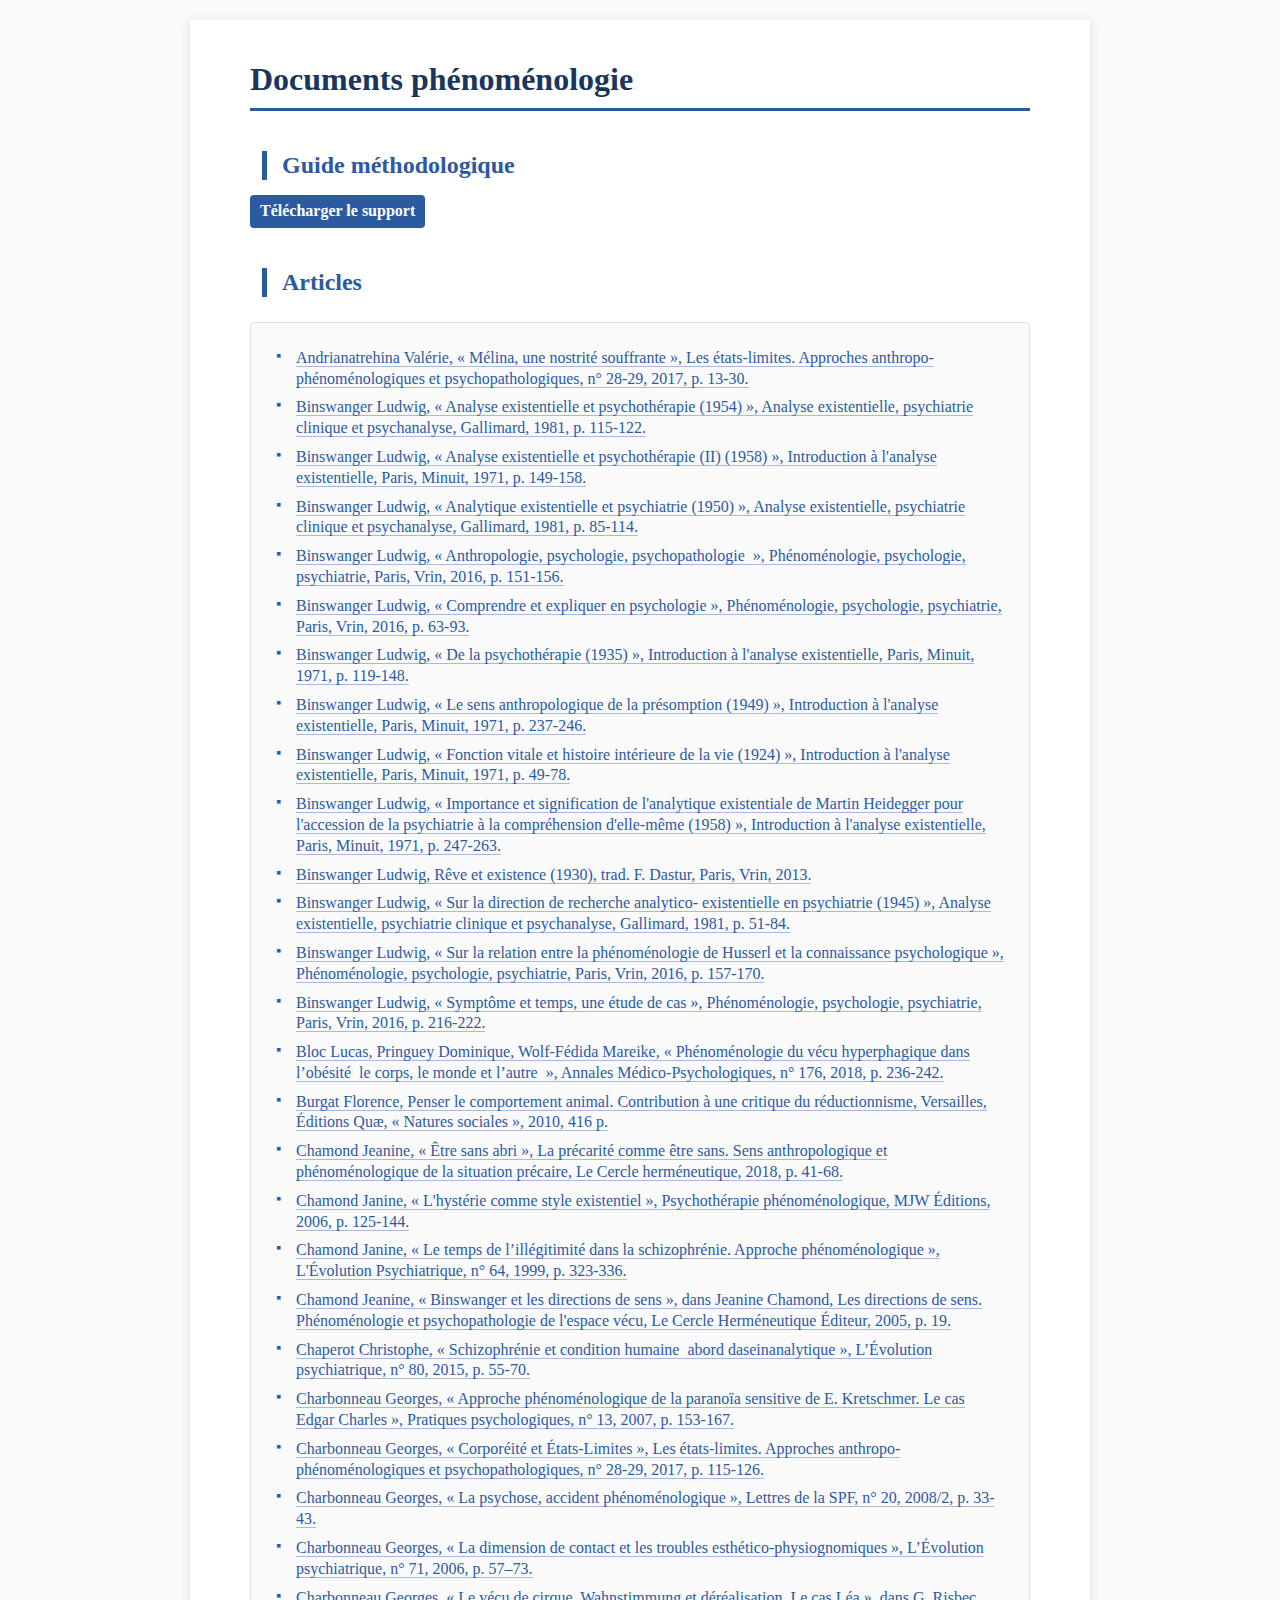
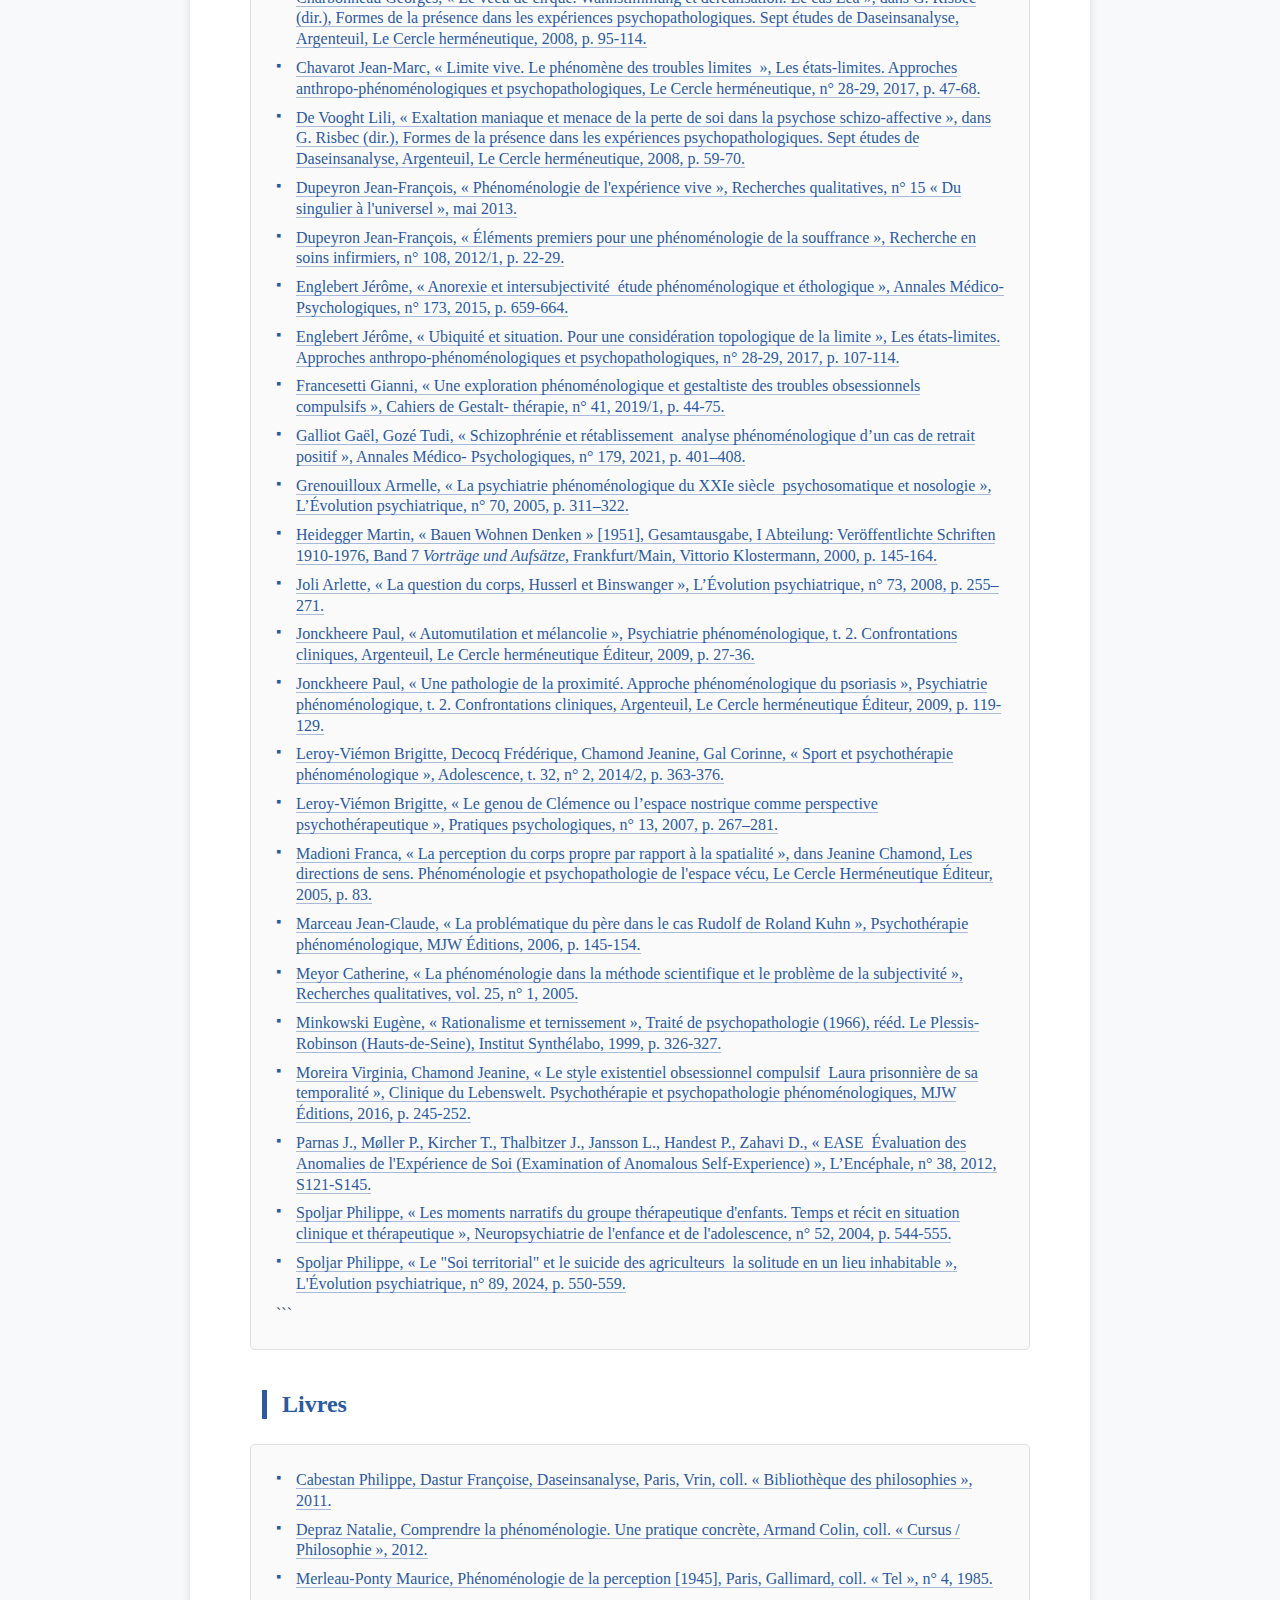
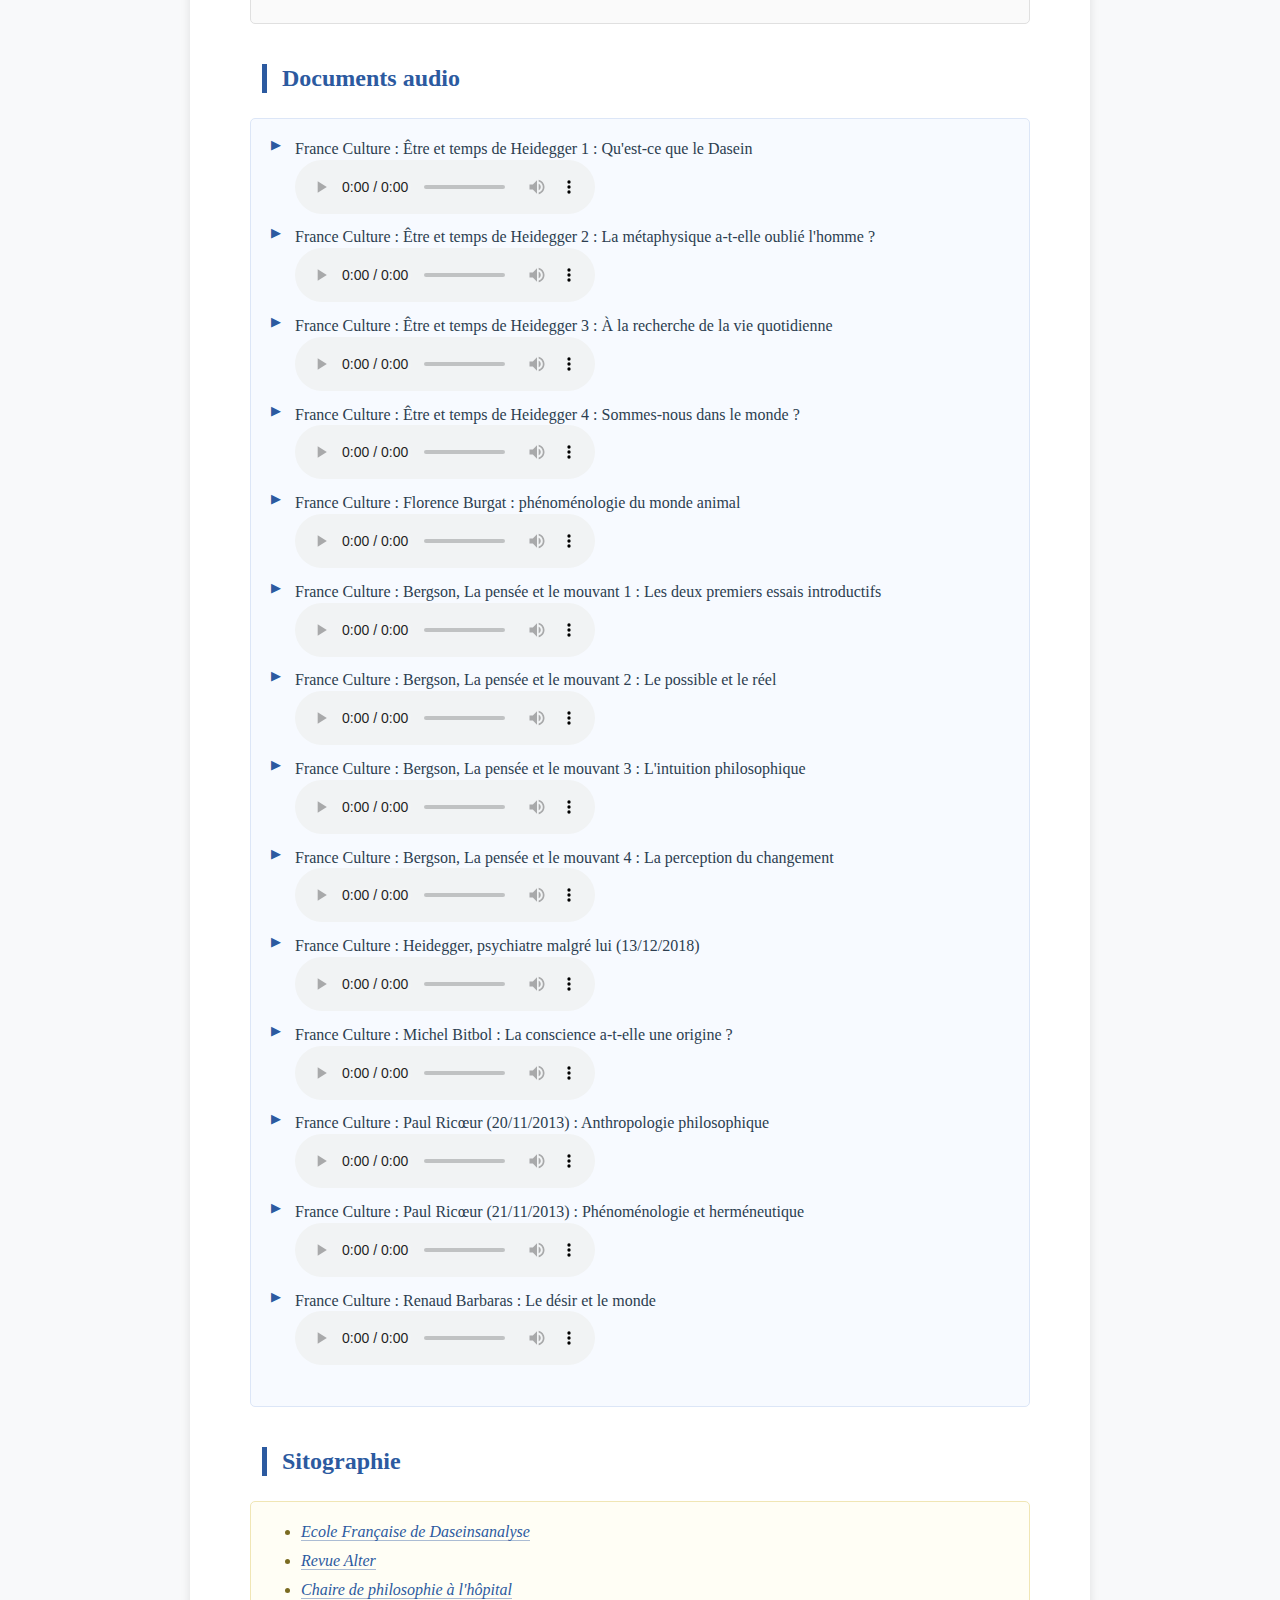
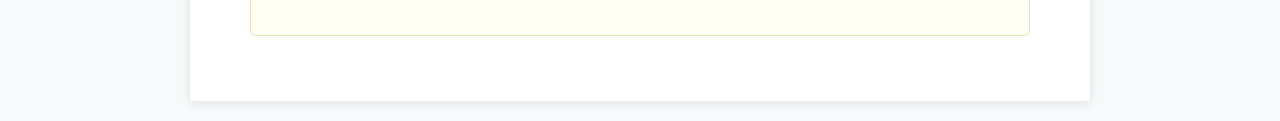
<file: pages/PageDocs.html>
<!DOCTYPE html>

  <html lang="fr">

<head>
  <meta charset="UTF-8">
  <meta name="viewport" content="width=device-width, initial-scale=1.0">
  <title>Documents phénoménologie</title>
  <link rel="stylesheet" href="stylePages.css" />
</head>

<body>
  <div class="container">

    <h1>Documents phénoménologie</h1>
    <h2>Guide méthodologique</h2>
    <p><a class="support" href="../supports/P_Spoljar_Methodologie_Phenomenologie.pdf">Télécharger le support</a></p>

    <h2>Articles</h2>
    <div class="bibliographie">
      <ul>
	<li><a href="../../pheno/ANDRIANATREHINA_Melina_une_nostrite_souffrante.pdf">
    		Andrianatrehina Valérie, « Mélina, une nostrité souffrante&nbsp;», Les
    		états-limites. Approches anthropo-phénoménologiques et psychopathologiques,
    		n° 28-29, 2017, p. 13-30.</a></li>
        <li><a href="../../pheno/BINSWANGER_Analyse_existentielle_et_psychotherapie.pdf">
            Binswanger Ludwig, « Analyse existentielle et psychothérapie
            (1954)&nbsp;», Analyse existentielle, psychiatrie clinique et
            psychanalyse, Gallimard, 1981, p. 115-122.</a></li>
        <li><a href="../../pheno/BINSWANGER_Analyse_existentielle_et_psychotherapie II.pdf">
            Binswanger Ludwig, « Analyse existentielle et psychothérapie (II)
            (1958)&nbsp;», Introduction à l'analyse existentielle, Paris,
            Minuit, 1971, p. 149-158.</a></li>
        <li><a href="../../pheno/BINSWANGER_Analytique_existentielle_et_psychiatrie.pdf">
            Binswanger Ludwig, « Analytique existentielle et psychiatrie
            (1950)&nbsp;», Analyse existentielle, psychiatrie clinique et
            psychanalyse, Gallimard, 1981, p. 85-114.</a></li>
        <li><a href="../../pheno/BINSWANGER_Anthropologie_psychologie_psychopathologie.pdf">
            Binswanger Ludwig, « Anthropologie, psychologie, psychopathologie
            &nbsp;», Phénoménologie, psychologie, psychiatrie, Paris, Vrin, 2016,
            p. 151-156.</a></li>
        <li><a href="../../pheno/BINSWANGER_Comprendre_et_expliquer_en_psychologie.pdf">
            Binswanger Ludwig, « Comprendre et expliquer en psychologie&nbsp;»,
            Phénoménologie, psychologie, psychiatrie, Paris, Vrin, 2016,
            p. 63-93.</a></li>
        <li><a href="../../pheno/BINSWANGER_De_la_psychotherapie.pdf">Binswanger
            Ludwig, « De la psychothérapie (1935)&nbsp;», Introduction à
            l'analyse existentielle, Paris, Minuit, 1971, p. 119-148.</a></li>
        <li><a href="../../pheno/BINSWANGER_Du_sens_anthropologique_de_la_presomption.pdf"
            >Binswanger Ludwig, « Le sens anthropologique de la présomption
            (1949)&nbsp;», Introduction à l'analyse existentielle, Paris,
            Minuit, 1971, p. 237-246.</a></li>
        <li><a href="../../pheno/BINSWANGER_Fonction_vitale_et_histoire_interieure_de_la_vie.pdf"
            >Binswanger Ludwig, « Fonction vitale et histoire intérieure de la vie
            (1924)&nbsp;», Introduction à l'analyse existentielle, Paris, Minuit,
            1971, p. 49-78.</a></li>
        <li><a href="../../pheno/BINSWANGER_Importance_et_signification_de_l_analytique_existentiale_de_Martin_Heidegger.pdf"
            >Binswanger Ludwig, « Importance et signification de l'analytique
            existentiale de Martin Heidegger pour l'accession de la psychiatrie à
            la compréhension d'elle-même (1958)&nbsp;», Introduction à l'analyse
            existentielle, Paris, Minuit, 1971, p. 247-263.</a></li>
        <li><a href="../../pheno/BINSWANGER_Reve_et_existence.pdf">Binswanger
            Ludwig, Rêve et existence (1930), trad. F. Dastur, Paris, Vrin,
            2013.</a></li>
        <li><a href="../../pheno/BINSWANGER_Sur_la_direction_de_recherche_analytico-existentielle_en psychiatrie.pdf"
            >Binswanger Ludwig, « Sur la direction de recherche analytico-
            existentielle en psychiatrie (1945)&nbsp;», Analyse existentielle,
            psychiatrie clinique et psychanalyse, Gallimard, 1981, p. 51-84.</a></li>
        <li><a href="../../pheno/BINSWANGER_Sur_la_relation_entre_la_phenomenologie_et_la_connaissance_psychologique.pdf"
            >Binswanger Ludwig, « Sur la relation entre la phénoménologie de
            Husserl et la connaissance psychologique&nbsp;», Phénoménologie,
            psychologie, psychiatrie, Paris, Vrin, 2016, p. 157-170.</a></li>
        <li><a href="../../pheno/BINSWANGER_Symptome_et_temps_Une_etude_de_cas.pdf">
            Binswanger Ludwig, « Symptôme et temps, une étude de cas&nbsp;»,
            Phénoménologie, psychologie, psychiatrie, Paris, Vrin, 2016,
            p. 216-222.</a></li>
        <li><a href="../../pheno/BLOC_PRINGUEY_WOLF_Phenomenologie_du_vecu_hyperphagique_dans_l_obesite_Le_corps_le_monde_et_l_autre.pdf"
            >Bloc Lucas, Pringuey Dominique, Wolf-Fédida Mareike, « Phénoménologie
            du vécu hyperphagique dans l’obésité&nbsp;  le corps, le monde et l’autre
            &nbsp;», Annales Médico-Psychologiques, n° 176, 2018, p. 236-242.</a></li>
        <li><a href="../../pheno/BURGAT_Penser_le_comportement.pdf">Burgat
            Florence, Penser le comportement animal. Contribution à une critique du
            réductionnisme, Versailles, Éditions Quæ, « Natures sociales », 2010,
            416 p.</a></li>
        <li><a href="../../pheno/CHAMOND_Etre_sans_abri.pdf">Chamond Jeanine, « Être
            sans abri&nbsp;», La précarité comme être sans. Sens anthropologique
            et phénoménologique de la situation précaire, Le Cercle herméneutique,
            2018, p. 41-68.</a></li>
        <li><a href="../../pheno/CHAMOND_L_hysterie_comme_style_existentiel.pdf">
            Chamond Janine, « L'hystérie comme style existentiel&nbsp;»,
            Psychothérapie phénoménologique, MJW Éditions, 2006, p. 125-144.</a></li>
        <li><a href="../../pheno/CHAMOND_Le_temps_de_I_illegitimite_dans_la_schizophrénie_Approche_phenomenologique.pdf"
            >Chamond Janine, « Le temps de l’illégitimité dans la schizophrénie.
            Approche phénoménologique&nbsp;», L'Évolution Psychiatrique, n° 64,
            1999, p. 323-336.</a></li>
        <li><a href="../../pheno/CHAMOND_Les_directions_de_sens.pdf">Chamond Jeanine,
            « Binswanger et les directions de sens&nbsp;», dans Jeanine Chamond,
            Les directions de sens. Phénoménologie et psychopathologie de l'espace
            vécu, Le Cercle Herméneutique Éditeur, 2005, p. 19.</a></li>
        <li><a href="../../pheno/CHAPEROT_Schizophrenie_et_condition_humaine_Abord_daseinanalytique.pdf"
            >Chaperot Christophe, « Schizophrénie et condition humaine&nbsp; 
            abord daseinanalytique&nbsp;», L’Évolution psychiatrique, n° 80, 2015,
            p. 55-70.</a></li>
        <li><a href="../../pheno/CHARBONNEAU_Approches_anthropo-phenomenologiques_des_personnalites_psychopathologiques.pdf"
            >Charbonneau Georges, « Approche phénoménologique de la paranoïa
            sensitive de E. Kretschmer. Le cas Edgar Charles&nbsp;», Pratiques
            psychologiques, n° 13, 2007, p. 153-167.</a></li>
        <li><a href="../../pheno/CHARBONNEAU_Corporéité_et_etats-limites.pdf">
            Charbonneau Georges, « Corporéité et États-Limites&nbsp;», Les
            états-limites. Approches anthropo-phénoménologiques et
            psychopathologiques, n° 28-29, 2017, p. 115-126.</a></li>
        <li><a href="../../pheno/CHARBONNEAU_La psychose_Accident_phenomenologique.pdf">
            Charbonneau Georges, « La psychose, accident phénoménologique&nbsp;»,
            Lettres de la SPF, n° 20, 2008/2, p. 33-43.</a></li>
        <li><a href="../../pheno/CHARBONNEAU_La_dimension_de_contact_et_les_troubles_esthetico-physiognomiques.pdf"
            >Charbonneau Georges, « La dimension de contact et les troubles
            esthético-physiognomiques&nbsp;», L’Évolution psychiatrique, n° 71,
            2006, p. 57–73.</a></li>
        <li><a href="../../pheno/CHARBONNEAU_Le_vecu_de_cirque_Wahnstimmung_et_derealisation_Le_cas_Lea.pdf"
            >Charbonneau Georges, « Le vécu de cirque. Wahnstimmung et
            déréalisation. Le cas Léa&nbsp;», dans G. Risbec (dir.), Formes de la
            présence dans les expériences psychopathologiques. Sept études de
            Daseinsanalyse, Argenteuil, Le Cercle herméneutique, 2008,
            p. 95-114.</a></li>
        <li><a href="../../pheno/CHAVAROT_Limite_vive_Le_phenomene_des_troubles_limites.pdf"
            >Chavarot Jean-Marc, « Limite vive. Le phénomène des troubles limites
            &nbsp;», Les états-limites. Approches anthropo-phénoménologiques et
            psychopathologiques, Le Cercle herméneutique, n° 28-29, 2017,
            p. 47-68.</a></li>
        <li><a href="../../pheno/DE_VOOGHT_Exaltation_maniaque_et_menace_de_la_perte_de_soi_ dans_la_psychose_schizo-affective.pdf"
            >De Vooght Lili, « Exaltation maniaque et menace de la perte de soi
            dans la psychose schizo-affective&nbsp;», dans G. Risbec (dir.),
            Formes de la présence dans les expériences psychopathologiques. Sept
            études de Daseinsanalyse, Argenteuil, Le Cercle herméneutique, 2008,
            p. 59-70.</a></li>
        <li><a href="../../pheno/DUPEYRON_Phenomenologie_de_l_experience_vive.pdf">
            Dupeyron Jean-François, « Phénoménologie de l'expérience
            vive&nbsp;», Recherches qualitatives, n° 15 « Du singulier à
            l'universel », mai 2013.</a></li>
        <li><a href="../../pheno/DUPEYRON_Phenomelogie_de_la_souffrance.pdf">Dupeyron
            Jean-François, « Éléments premiers pour une phénoménologie de la
            souffrance&nbsp;», Recherche en soins infirmiers, n° 108, 2012/1,
            p. 22-29.</a></li>
        <li><a href="../../pheno/ENGLEBERT_Anorexie_et_intersubjectivité_Etude_phénomenologique_et_ethologique.pdf"
            >Englebert Jérôme, « Anorexie et intersubjectivité&nbsp;  étude
            phénoménologique et éthologique&nbsp;», Annales Médico-Psychologiques,
            n° 173, 2015, p. 659-664.</a></li>
        <li><a href="../../pheno/ENGLEBERT_Ubiquite_et_situation_Pour_une_consideration_topologique_de_la_limite.pdf"
            >Englebert Jérôme, « Ubiquité et situation. Pour une considération
            topologique de la limite&nbsp;», Les états-limites. Approches
            anthropo-phénoménologiques et psychopathologiques, n° 28-29, 2017,
            p. 107-114.</a></li>
        <li><a href="../../pheno/FRANCESETTI_Une_exploration_phenomenologique_et_gestaltiste_des_troubles_obsessionnels_compulsifs.pdf"
            >Francesetti Gianni, « Une exploration phénoménologique et gestaltiste
            des troubles obsessionnels compulsifs&nbsp;», Cahiers de Gestalt-
            thérapie, n° 41, 2019/1, p. 44-75.</a></li>
        <li><a href="../../pheno/GALLIOT_GOZE_Schizophrenie_et_retablissement_Analyse_phenomenologique_d_un_cas_de_retrait_positif.pdf"
            >Galliot Gaël, Gozé Tudi, « Schizophrénie et rétablissement&nbsp;  analyse
            phénoménologique d’un cas de retrait positif&nbsp;», Annales Médico-
            Psychologiques, n° 179, 2021, p. 401–408.</a></li>
        <li><a href="../../pheno/GRENOUILLOUX_La_psychiatrie_phenomenologique_du_XXIe_siecle.pdf"
            >Grenouilloux Armelle, « La psychiatrie phénoménologique du XXIe
            siècle&nbsp;  psychosomatique et nosologie&nbsp;», L’Évolution
            psychiatrique, n° 70, 2005, p. 311–322.</a></li>
        <li><a href="../../pheno/HEIDEGGER_Bauen_Wohnen_Denken.pdf">Heidegger Martin,
            « Bauen Wohnen Denken&nbsp;» [1951], Gesamtausgabe, I Abteilung:
            Veröffentlichte Schriften 1910-1976, Band 7 <em>Vorträge und
            Aufsätze</em>, Frankfurt/Main, Vittorio Klostermann, 2000,
            p. 145-164.</a></li>
        <li><a href="../../pheno/JOLI_La_question_du corps_Husserl_et_Binswanger.pdf">
            Joli Arlette, « La question du corps, Husserl et Binswanger&nbsp;»,
            L’Évolution psychiatrique, n° 73, 2008, p. 255–271.</a></li>
        <li><a href="../../pheno/JONCKHEERE_Automutilation_et_melancolie.pdf">
            Jonckheere Paul, « Automutilation et mélancolie&nbsp;», Psychiatrie
            phénoménologique, t. 2. Confrontations cliniques, Argenteuil, Le Cercle
            herméneutique Éditeur, 2009, p. 27-36.</a></li>
        <li><a href="../../pheno/JONCKHEERE_Une_pathologie_de_la_proximite_Approche_phenomenologique_du_psoriasis.pdf"
            >Jonckheere Paul, « Une pathologie de la proximité. Approche
            phénoménologique du psoriasis&nbsp;», Psychiatrie phénoménologique,
            t. 2. Confrontations cliniques, Argenteuil, Le Cercle herméneutique
            Éditeur, 2009, p. 119-129.</a></li>
        <li><a href="../../pheno/LEROY-VIEMON_DECOCQ_CHAMOND_GAL_Sport_et_psychotherapie_phenomenologique.pdf"
            >Leroy-Viémon Brigitte, Decocq Frédérique, Chamond Jeanine, Gal
            Corinne, « Sport et psychothérapie phénoménologique&nbsp;»,
            Adolescence, t. 32, n° 2, 2014/2, p. 363-376.</a></li>
        <li><a href="../../pheno/LEROY-VIEMON_Le_genou_de_Clemence_ou_l_espace_nostrique_comme_perspective_psychotherapeutique.pdf"
            >Leroy-Viémon Brigitte, « Le genou de Clémence ou l’espace nostrique
            comme perspective psychothérapeutique&nbsp;», Pratiques
            psychologiques, n° 13, 2007, p. 267–281.</a></li>
        <li><a href="../../pheno/MADIONI_La_perception_du_corps_propre_par_rapport_a_la_spatialite.pdf"
            >Madioni Franca, « La perception du corps propre par rapport à la
            spatialité&nbsp;», dans Jeanine Chamond, Les directions de sens.
            Phénoménologie et psychopathologie de l'espace vécu, Le Cercle
            Herméneutique Éditeur, 2005, p. 83.</a></li>
        <li><a href="../../pheno/MARCEAU_La_problematique_du_pere_dans_le_cas_Rudolf_de_Roland_Kuhn.pdf"
            >Marceau Jean-Claude, « La problématique du père dans le cas Rudolf de
            Roland Kuhn&nbsp;», Psychothérapie phénoménologique, MJW Éditions,
            2006, p. 145-154.</a></li>
        <li><a href="../../pheno/MEYOR_La_phenomenologie_dans_la_methode_scientifique_et_le_probleme_de_la_subjectivite.pdf"
            >Meyor Catherine, « La phénoménologie dans la méthode scientifique et
            le problème de la subjectivité&nbsp;», Recherches qualitatives, vol.
            25, n° 1, 2005.</a></li>
        <li><a href="../../pheno/MINKOWSKI_Rationalisme_et_ternissement_chez_une_schizophrene.pdf"
            >Minkowski Eugène, « Rationalisme et ternissement&nbsp;», Traité de
            psychopathologie (1966), rééd. Le Plessis-Robinson (Hauts-de-Seine),
            Institut Synthélabo, 1999, p. 326-327.</a></li>
        <li><a href="../../pheno/MOREIRA_CHAMOND_Le_style_existentiel_obsessionnel_compulsif_Laura_prisonniere_de_sa_temporalite.pdf"
            >Moreira Virginia, Chamond Jeanine, « Le style existentiel
            obsessionnel compulsif&nbsp;  Laura prisonnière de sa temporalité&nbsp;»,
            Clinique du Lebenswelt. Psychothérapie et psychopathologie
            phénoménologiques, MJW Éditions, 2016, p. 245-252.</a></li>
        <li><a href="../../pheno/PARNAS_Evaluation_des_Anomalies_de_l_Experience_de_Soi.pdf">
            Parnas J., Møller P., Kircher T., Thalbitzer J., Jansson L., Handest
            P., Zahavi D., « EASE&nbsp;  Évaluation des Anomalies de l'Expérience de
            Soi (Examination of Anomalous Self-Experience)&nbsp;», L’Encéphale,
            n° 38, 2012, S121-S145.</a></li>
        <li><a href="../../pheno/SPOLJAR _Les_moments_narratifs_du_groupe_therapeutique_d_enfants.pdf">
            Spoljar Philippe, « Les moments narratifs du groupe thérapeutique
            d'enfants. Temps et récit en situation clinique et
            thérapeutique&nbsp;», Neuropsychiatrie de l'enfance et de
            l'adolescence, n° 52, 2004, p. 544-555.</a></li>
        <li><a href="../../pheno/SPOLJAR_Le_soi_territorial_et_le_suicide_des_agriculteurs.pdf">
            Spoljar Philippe, « Le "Soi territorial" et le suicide des
            agriculteurs&nbsp;  la solitude en un lieu inhabitable&nbsp;»,
            L'Évolution psychiatrique, n° 89, 2024, p. 550-559.</a></li>
```

      </ul>
    </div>

    <h2>Livres</h2>
    <div class="bibliographie">
      <ul>
        <li><a href="../../pheno/CABESTAN_DASTUR_Daseinsanalyse.pdf">Cabestan Philippe, Dastur Françoise, Daseinsanalyse, 
		Paris, Vrin, coll. « Bibliothèque des philosophies », 2011.</a></li>
        <li><a href="../../pheno/DEPRAZ_Comprendre_la phenomenologie_Une_pratique_concrete.pdf">Depraz Natalie, Comprendre la phénoménologie. 
			Une pratique concrète, Armand Colin, coll. « Cursus / Philosophie », 2012.</a></li>
        <li><a href="../../pheno/MERLEAU-PONTY_Phenomenologie_de_la_perception.pdf">Merleau-Ponty Maurice, Phénoménologie de la perception [1945], 
			Paris, Gallimard, coll. « Tel », n° 4, 1985.</a></li>
      </ul>
    </div>




<!-- AUDiOS-->
<h2>Documents audio</h2>
<div class="documents_audio">
  <ul>
    <li>
      France Culture : Être et temps de Heidegger 1 : Qu'est-ce que le Dasein
      <audio controls>
        <source src="http://philippe.spoljar.free.fr/audios/mp3_France_Culture_Etre_et_temps_de_Heidegger_1_Qu_est_ce_que_le_Dasein.mp3" type="audio/mpeg">
        Votre navigateur ne supporte pas l'élément audio.
      </audio>
    </li>

    <li>
      France Culture : Être et temps de Heidegger 2 : La métaphysique a-t-elle oublié l'homme ?
      <br>
      <audio controls>
        <source src="http://philippe.spoljar.free.fr/audios/mp3_France_Culture_Etre_et_temps_de_Heidegger_2_La_metaphysique_a_t_elle_oublie_l_Homme.mp3" 	type="audio/mpeg">
        Votre navigateur ne supporte pas l'élément audio.
      </audio>
    </li>

    <li>
      France Culture : Être et temps de Heidegger 3 : À la recherche de la vie quotidienne <br>
      <audio controls>
        <source src="http://philippe.spoljar.free.fr/audios/mp3_France_Culture_Etre_et_temps_de_Heidegger_3_A_la_recherche_de_la_vie_quotidienne.mp3" 	type="audio/mpeg">
        Votre navigateur ne supporte pas l'élément audio.
      </audio>
    </li>

    <li>
      France Culture : Être et temps de Heidegger 4 : Sommes-nous dans le monde ? <br>
      <audio controls>
        <source src="http://philippe.spoljar.free.fr/audios/mp3_France_Culture_Etre_et_temps_de_Heidegger_4_Somme_nous_dans_le_monde.mp3" type="audio/mpeg">
        Votre navigateur ne supporte pas l'élément audio.
      </audio>
    </li>

    <li>
      France Culture : Florence Burgat : phénoménologie du monde animal
      <br>
      <audio controls>
        <source src="http://philippe.spoljar.free.fr/audios/mp3_France_Culture_F_Burgat_Phenomenologie_du_monde_animal.mp3" type="audio/mpeg">
        Votre navigateur ne supporte pas l'élément audio.
      </audio>
    </li>

    <!-- Bergson : La pensée et le mouvant -->
    <li>
      France Culture : Bergson, La pensée et le mouvant 1 :
      Les deux premiers essais introductifs
      <br>
      <audio controls>
        <source src="http://philippe.spoljar.free.fr/audios/mp3_France_Culture_Bergson_La_pensee_et_le_mouvant_1_Les_deux_premiers_essais_introductifs.mp3" 	type="audio/mpeg">
        Votre navigateur ne supporte pas l'élément audio.
      </audio>
    </li>

    <li>
      France Culture : Bergson, La pensée et le mouvant 2 :
      Le possible et le réel
      <br>
      <audio controls>
        <source src="http://philippe.spoljar.free.fr/audios/mp3_France_Culture_Bergson_La_pensee_et_le_mouvant_2_Le_possible_et_le_reel.mp3" type="audio/mpeg">
        Votre navigateur ne supporte pas l'élément audio.
      </audio>
    </li>

    <li>
      France Culture : Bergson, La pensée et le mouvant 3 :
      L'intuition philosophique
      <br>
      <audio controls>
        <source src="http://philippe.spoljar.free.fr/audios/mp3_France_Culture_Bergson_La_pensee_et_le_mouvant_3_L_intuition_philosophique.mp3" type="audio/mpeg">
        Votre navigateur ne supporte pas l'élément audio.
      </audio>
    </li>

    <li>
      France Culture : Bergson, La pensée et le mouvant 4 :
      La perception du changement
      <br>
      <audio controls>
        <source src="http://philippe.spoljar.free.fr/audios/mp3_France_Culture_Bergson_La_pensee_et_le_mouvant_4_La_perception_du_changement.mp3" type="audio/mpeg">
        Votre navigateur ne supporte pas l'élément audio.
      </audio>
    </li>

    <!-- Autres émissions -->
    <li>
      France Culture : Heidegger, psychiatre malgré lui (13/12/2018)
      <br>
      <audio controls>
        <source src="http://philippe.spoljar.free.fr/audios/mp3_France_Culture_Heidegger_psychiatre_malgre_lui_13_12_2018.mp3" type="audio/mpeg">
        Votre navigateur ne supporte pas l'élément audio.
      </audio>
    </li>

    <li>
      France Culture : Michel Bitbol :
      La conscience a-t-elle une origine ?
      <br>
      <audio controls>
        <source src="http://philippe.spoljar.free.fr/audios/mp3_France_Culture_M_Bitbol_La_conscience_a_t_elle_une_origine.mp3" type="audio/mpeg">
        Votre navigateur ne supporte pas l'élément audio.
      </audio>
    </li>

    <li>
      France Culture : Paul Ricœur (20/11/2013) :
      Anthropologie philosophique
      <br>
      <audio controls>
        <source src="http://philippe.spoljar.free.fr/audios/mp3_France_Culture_P_Ricoeur_20_11_2013_anthropologie_philosophique.mp3" type="audio/mpeg">
        Votre navigateur ne supporte pas l'élément audio.
      </audio>
    </li>

    <li>
      France Culture : Paul Ricœur (21/11/2013) :
      Phénoménologie et herméneutique
      <br>
      <audio controls>
        <source src="http://philippe.spoljar.free.fr/audios/mp3_France_Culture_P_Ricoeur_21_11_2013_phenomenologie_et_hermeneutique.mp3" type="audio/mpeg">
        Votre navigateur ne supporte pas l'élément audio.
      </audio>
    </li>

    <li>
      France Culture : Renaud Barbaras :
      Le désir et le monde
      <br>
      <audio controls>
        <source src="http://philippe.spoljar.free.fr/audios/mp3_France_Culture_R_Barbaras_Le_desir_et_le_monde.mp3" type="audio/mpeg">
        Votre navigateur ne supporte pas l'élément audio.
      </audio>
    </li>
  </ul>
</div>



<!-- VIDEOS
    <h2>Documents vidéo <span style="font-size: 0.6em; font-weight: normal;">[ouvrir dans un nouvel onglet ou fenêtre privée]</span></h2>
    <div class="documents_audio">
      <ul> <li><a href="https://youtu.be/nUkcXUShQCI">Michel Bitbol&nbsp;philosophie de la conscience - neurophénoménologie</a></li> </ul>
      <ul> <li><a href="http://philippe.spoljar.free.fr/videos/Ease.mp4">M. Cermolacce, la grille Ease</a></li> </ul>
      <ul> <li><a href="http:L/philippe.spoljar.free.fr/videos/Entretien_d_explicitation.mp4">L'entretien d'explicitation</a></li> </ul>
    </div>
-->


<!-- SITES
	<span style="font-size: 0.6em; font-weight: normal;">[ouvrir dans un nouvel onglet ou fenêtre privée]</span>
	</h2>
    <div class="sitographie">
        <li><a href="https://www.daseinsanalyse.fr">Ecode Française de Daseinsanalyse</a></li>
        <li><a href="https://journals.openedition.org/alter/">Revue Alter</a></li>
        <li><a href="https://chaire-philo.fr">Chaire de philosophie à l'hôpital</a></li>
    </div>
-->
<!-- VIDEOS
<h2>Documents vidéo <span style="font-size: 0.6em; font-weight: normal;">[ouvrir dans un nouvel onglet ou fenêtre privée]</span></h2>

<div class="documents_video">
  <ul>
    <li>
      Michel Bitbol&nbsp;: philosophie de la conscience - neurophénoménologie
      <br>
      [Lecteur YouTube intégré]
      <iframe 
        width="560" 
        height="315" 
        src="https://www.youtube.com/embed/nUkcXUShQCI" 
        title="Michel Bitbol - philosophie de la conscience - neurophénoménologie"
        frameborder="0"
        allow="accelerometer; autoplay; clipboard-write; encrypted-media; gyroscope; picture-in-picture"
        allowfullscreen>
      </iframe>
    </li>

    <li>L'entretien d'explicitation <br>
      [Fichier vidéo MP4 local]
      <video controls>
        <source src="http://philippe.spoljar.free.fr/videos/Entretien_d_explicitation.mp4" type="video/mp4">
        Votre navigateur ne supporte pas l'élément vidéo.
      </video>
    </li>

    <li>
      M. Cermolacce, la grille Ease
      <br>
      [Fichier vidéo MP4 local]
      <video controls>
        <source src="http://philippe.spoljar.free.fr/audios/Ease.mp4" type="video/mp4">
        Votre navigateur ne supporte pas l'élément vidéo.
      </video>
    </li>
  </ul>
</div>
-->


<!-- SITES-->

<h2>Sitographie </h2>
<div class="sitographie">
  <ul>
    <li> <a href="https://www.daseinsanalyse.fr" target="_blank" rel="noopener noreferrer"> Ecole Française de Daseinsanalyse </a> </li>
    <li> <a href="https://journals.openedition.org/alter/" target="_blank" rel="noopener noreferrer"> Revue Alter </a> </li>
    <li> <a href="https://chaire-philo.fr" target="_blank" rel="noopener noreferrer"> Chaire de philosophie à l'hôpital </a> </li>
  </ul>
</div>


  </div>
</body>
</html>
</file>
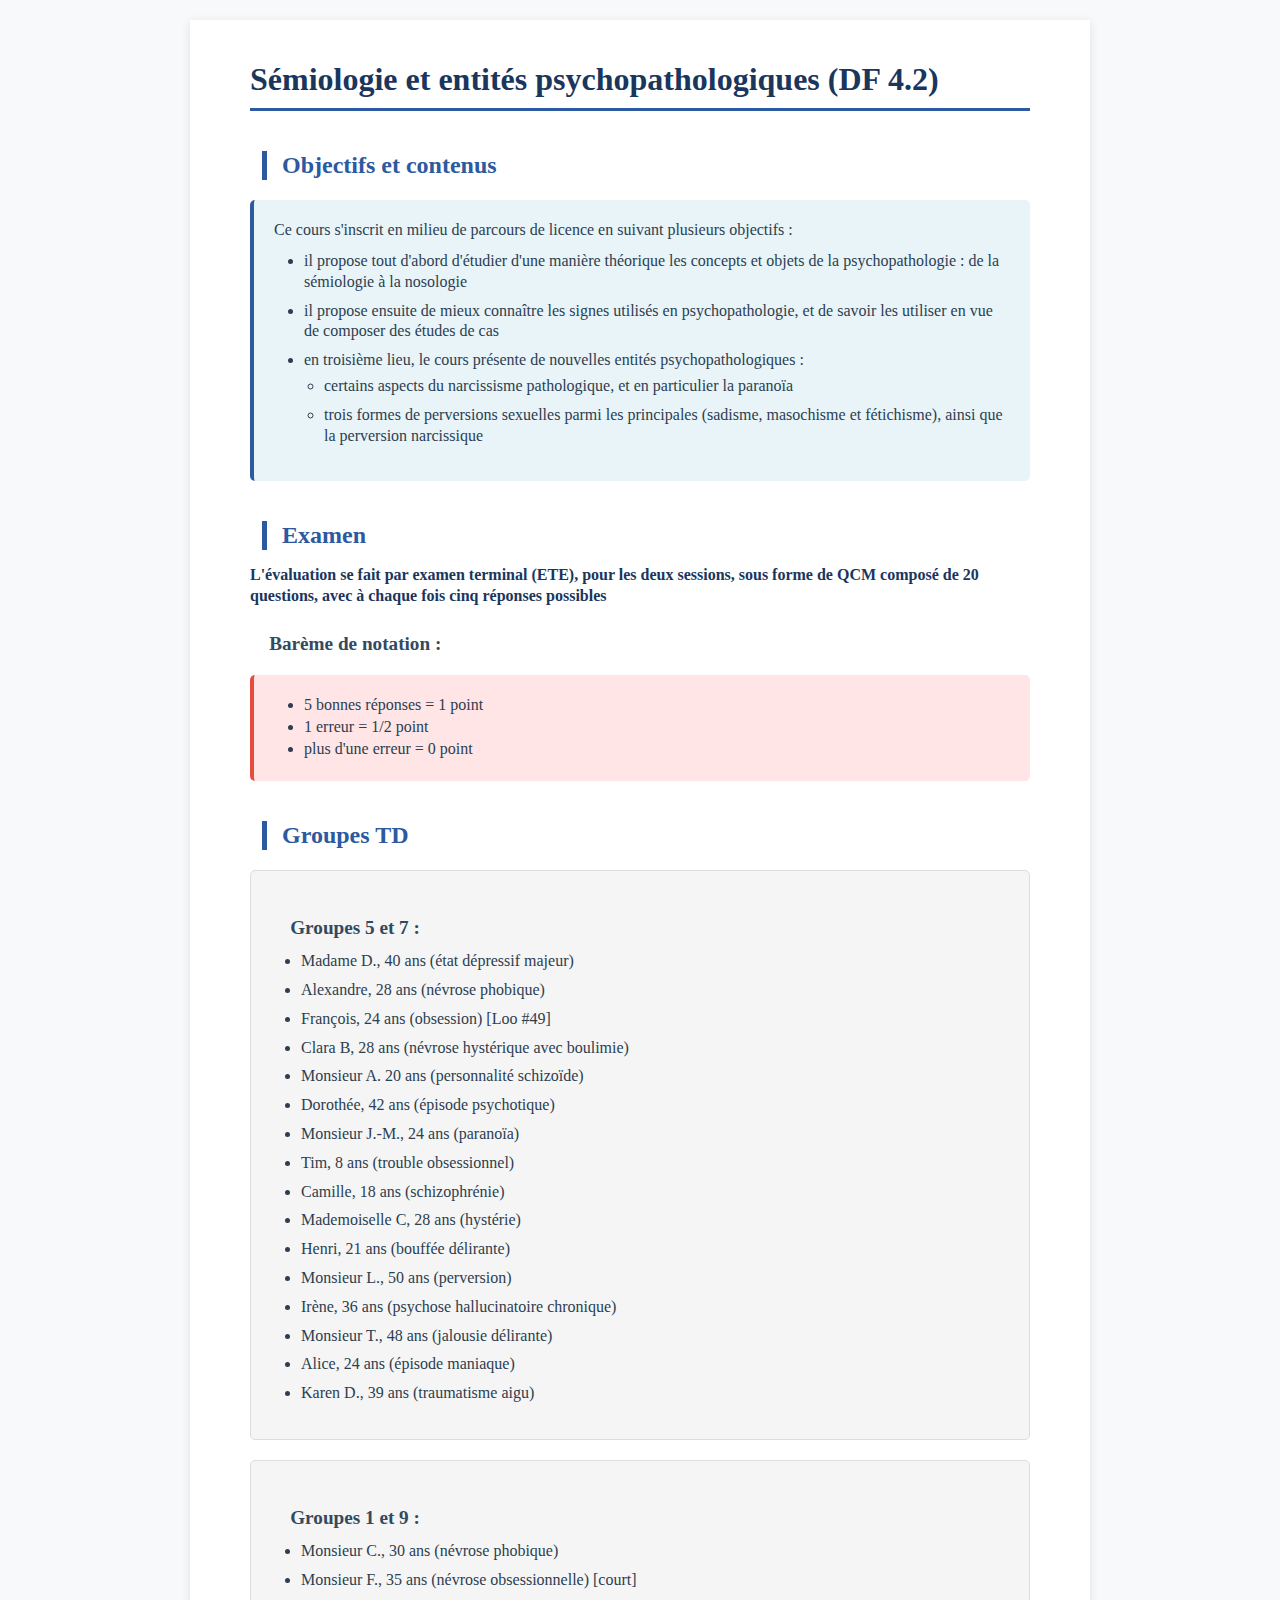
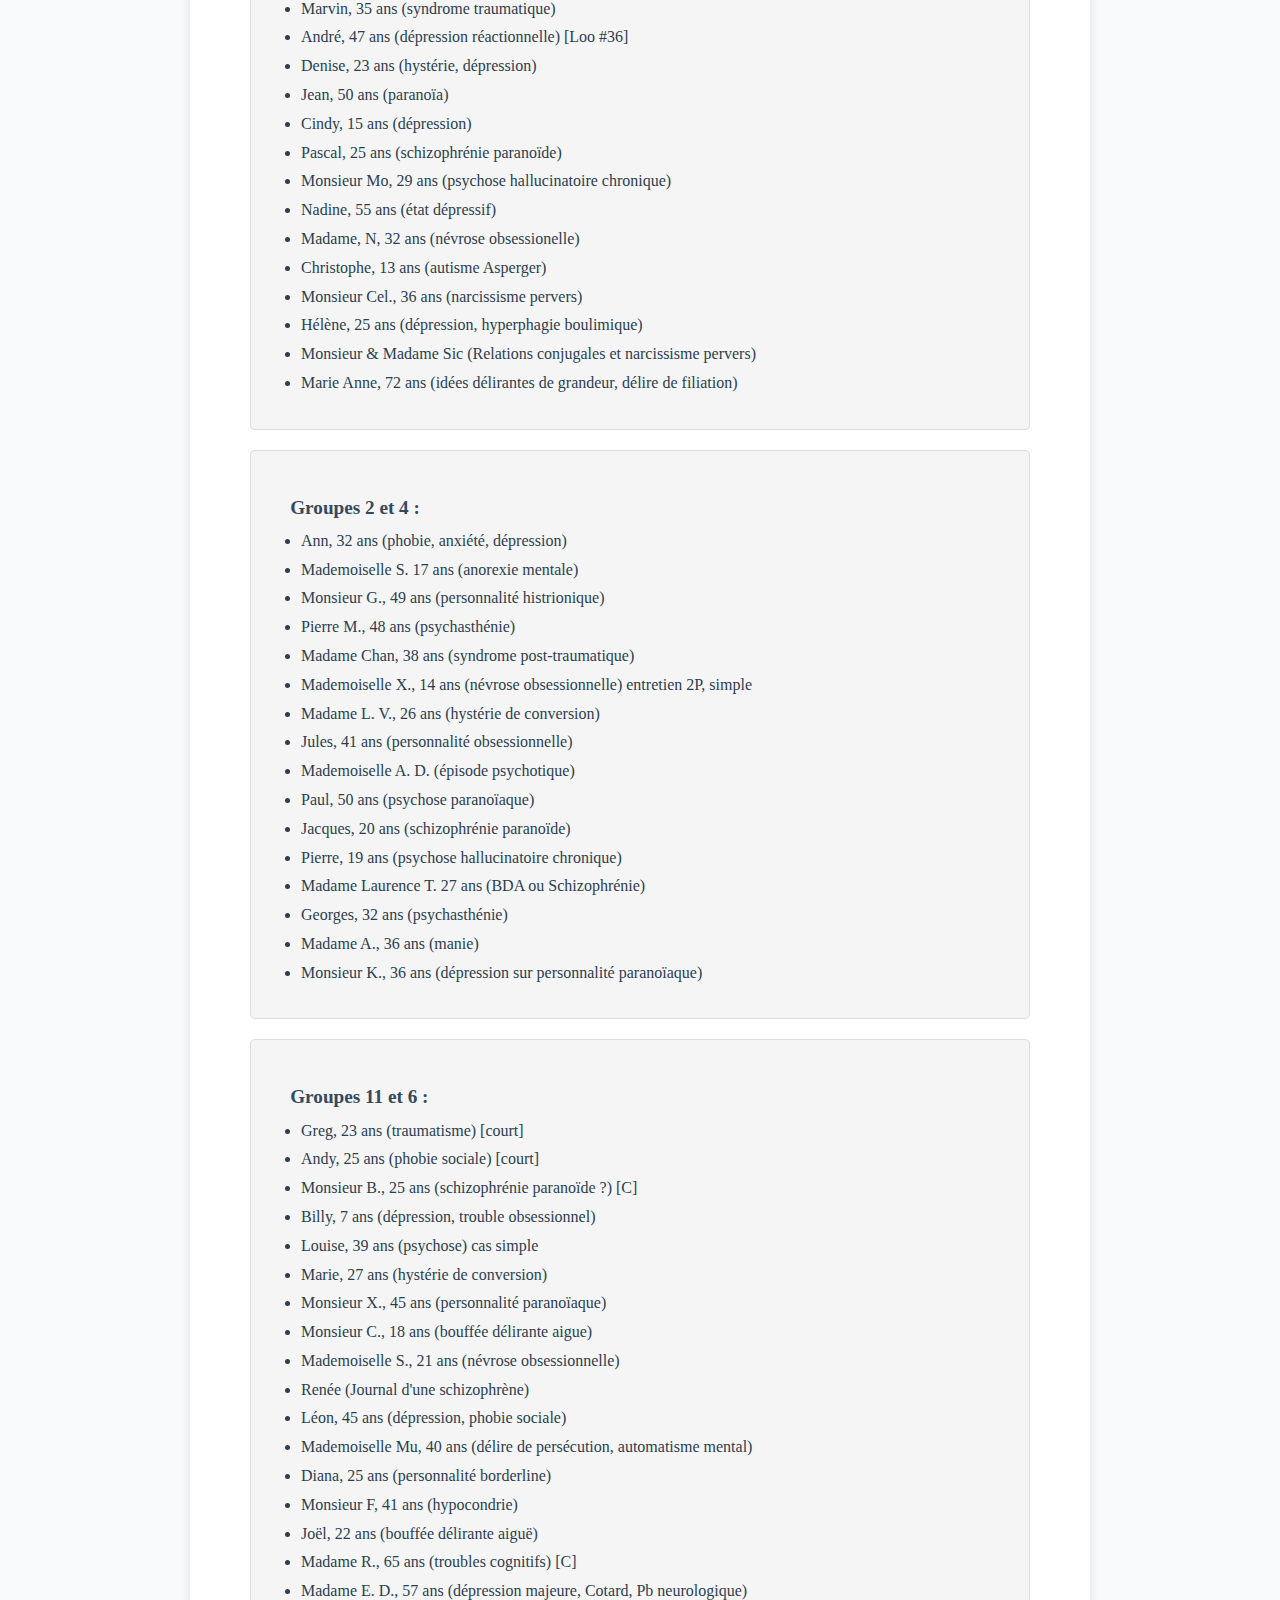
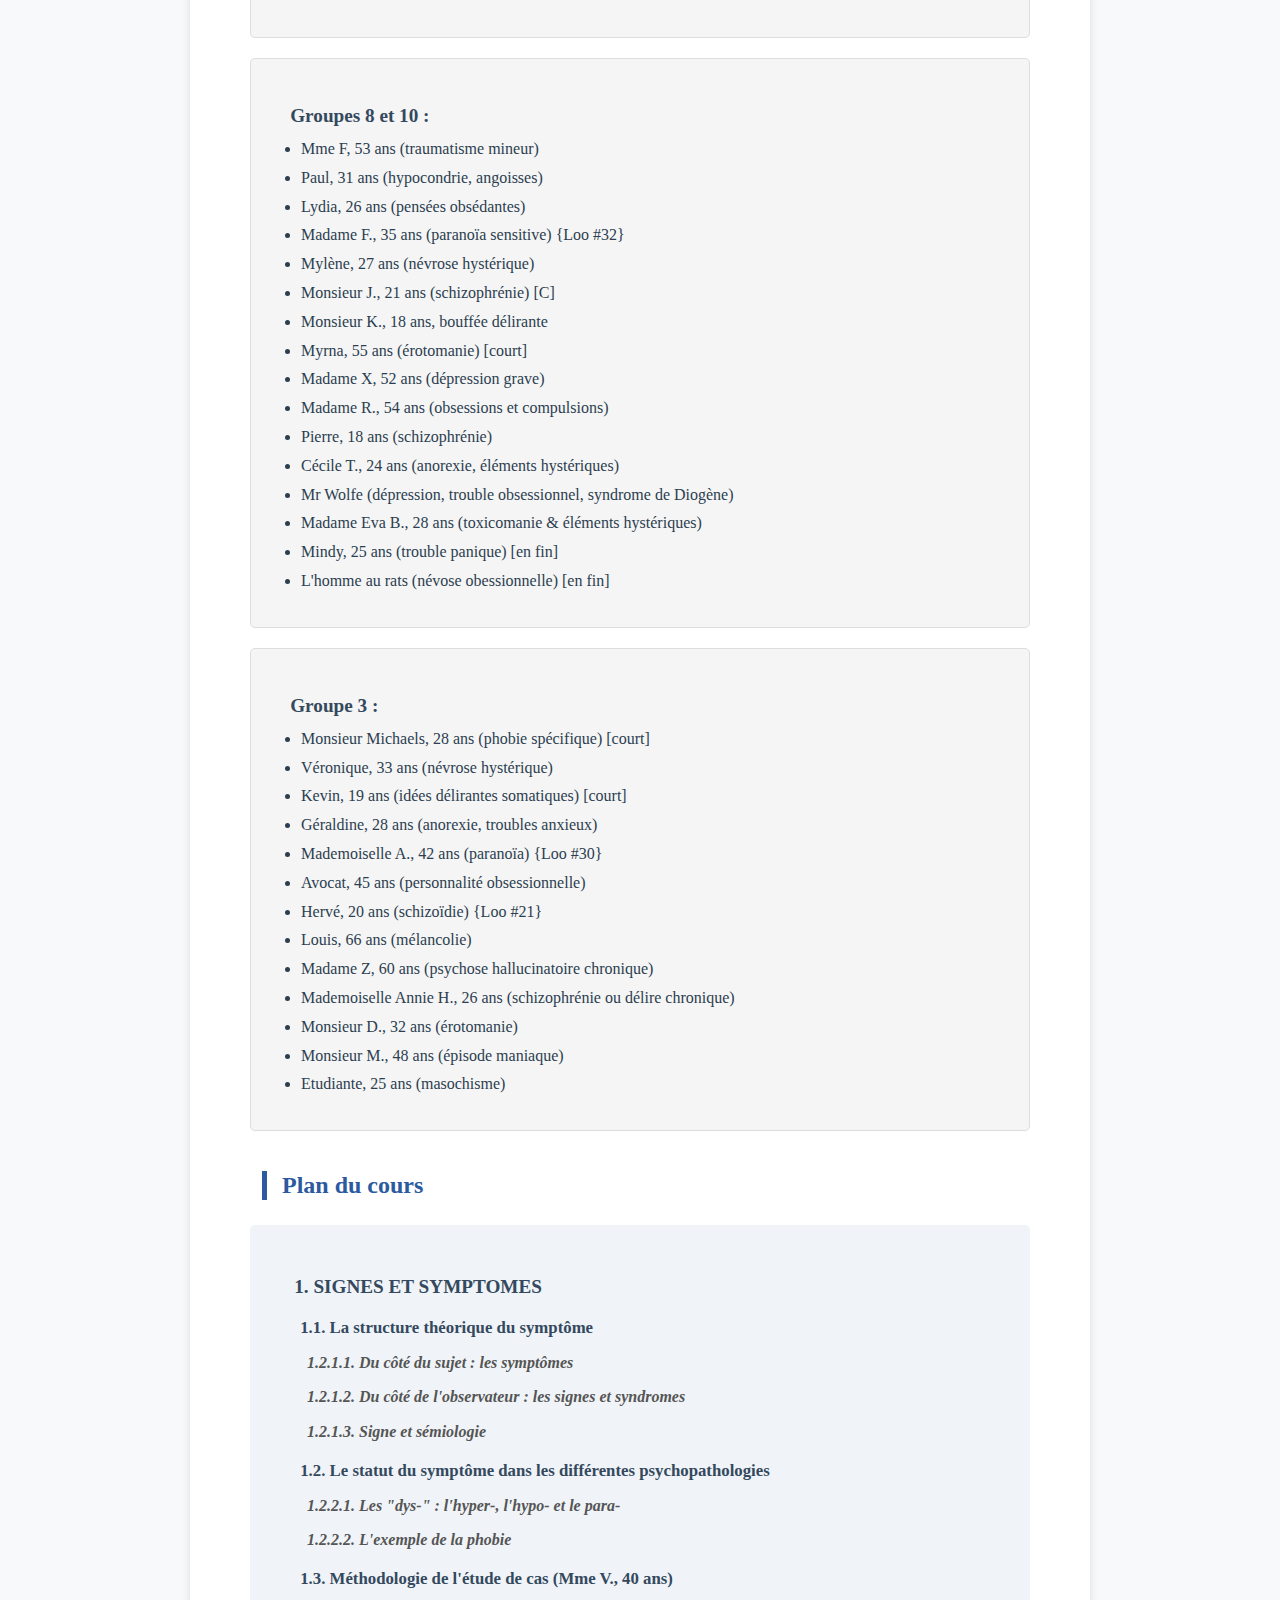
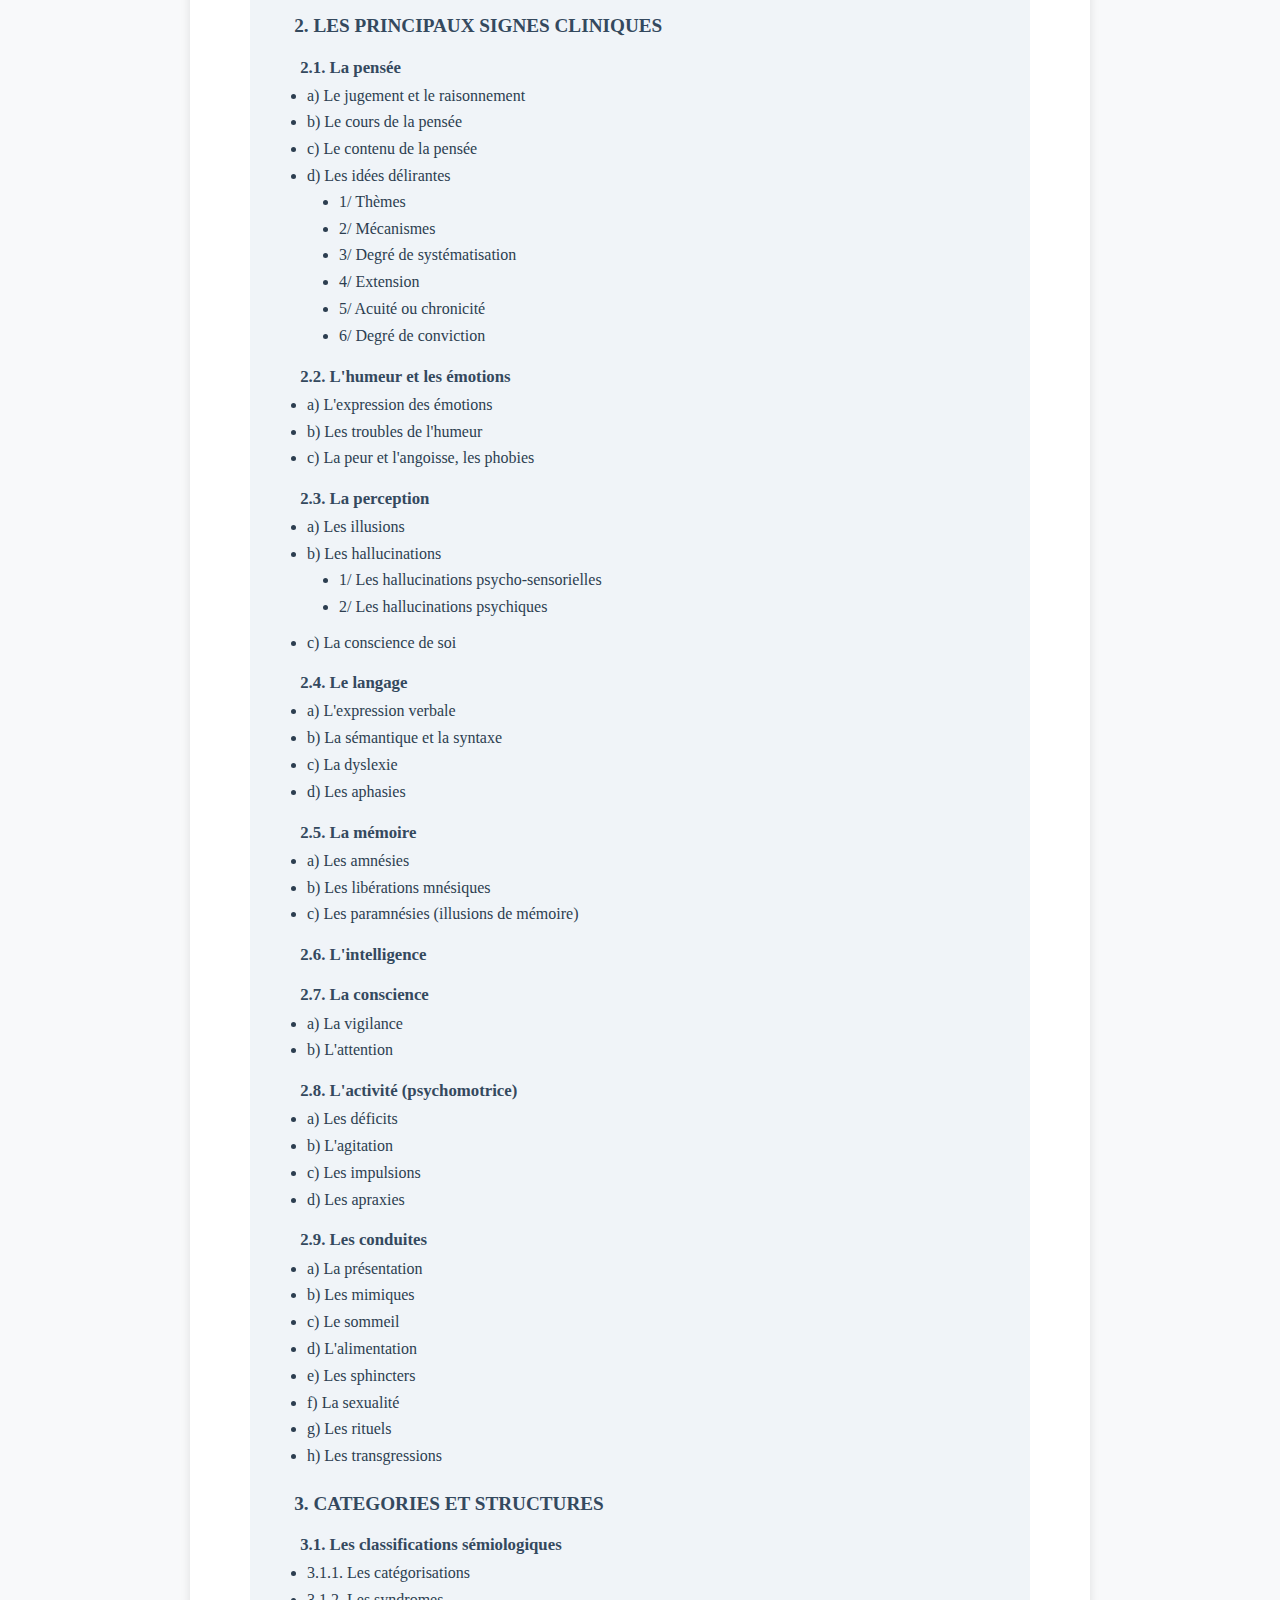
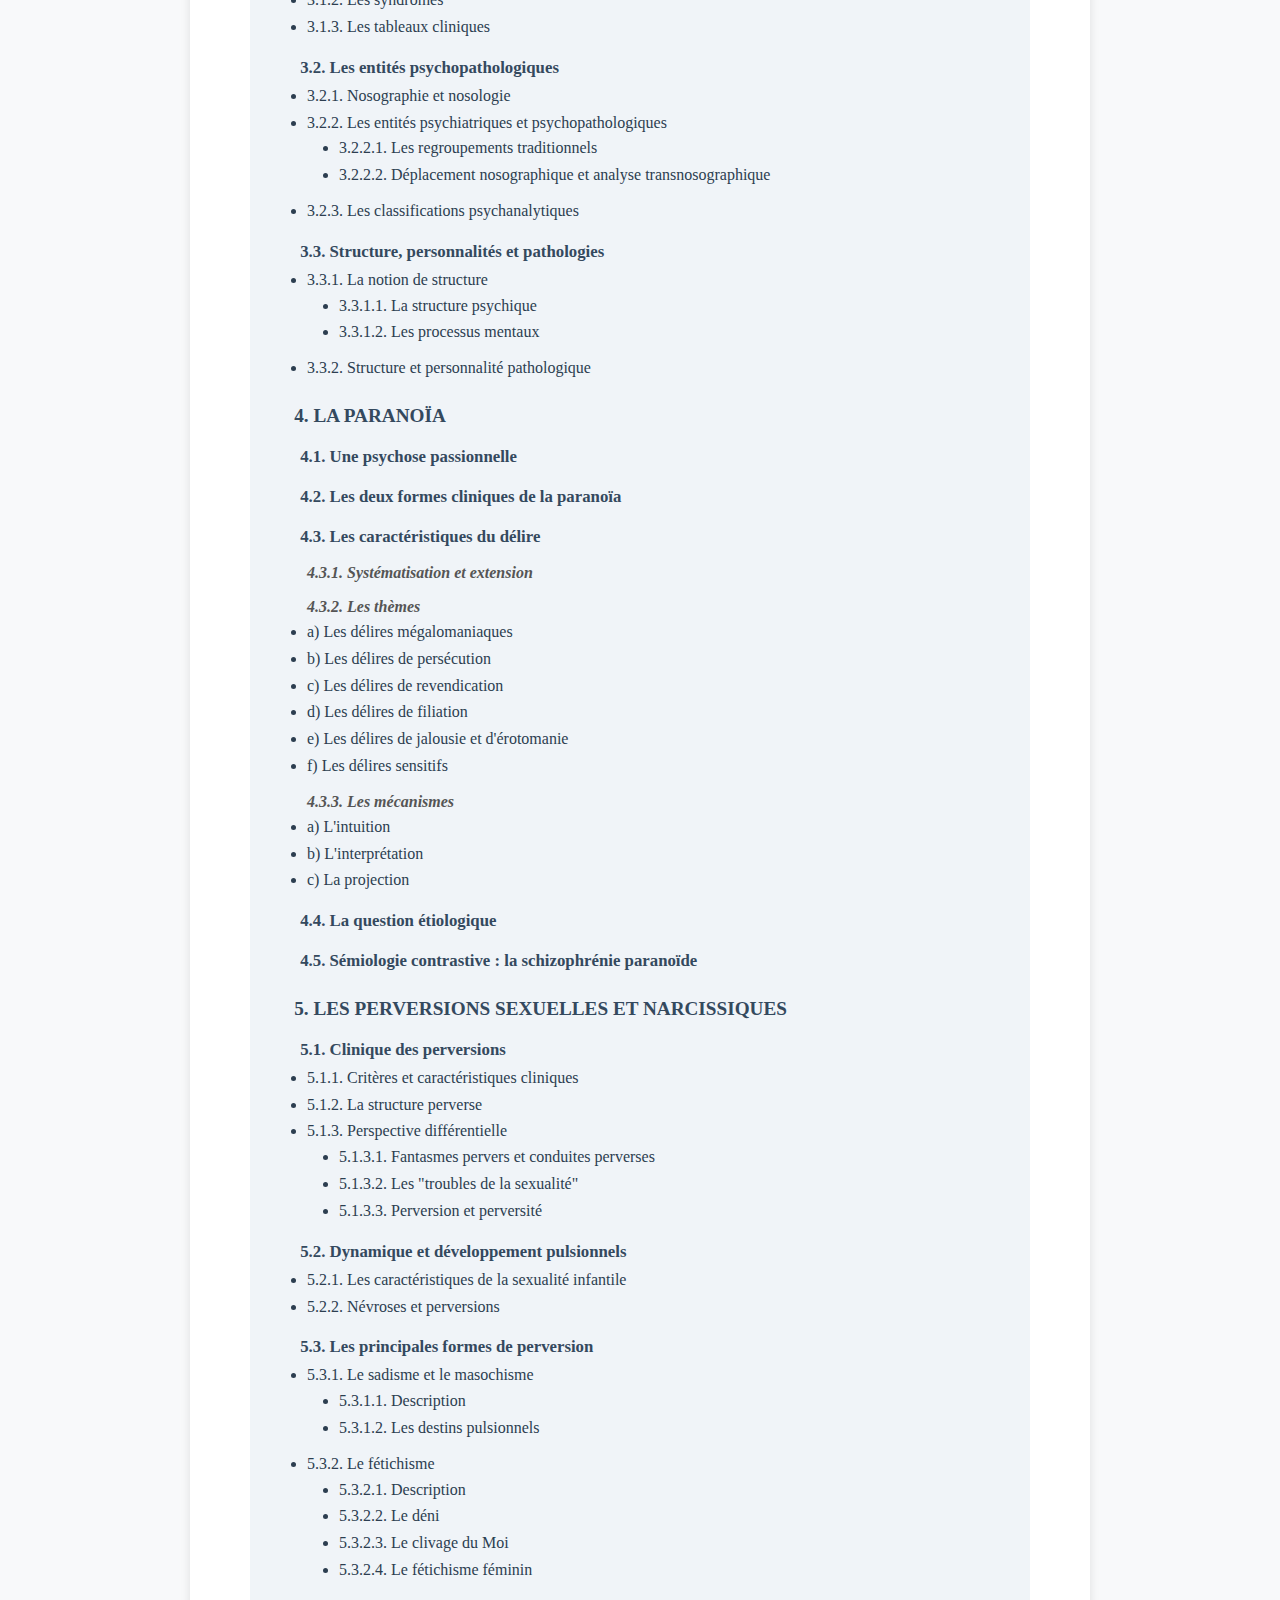
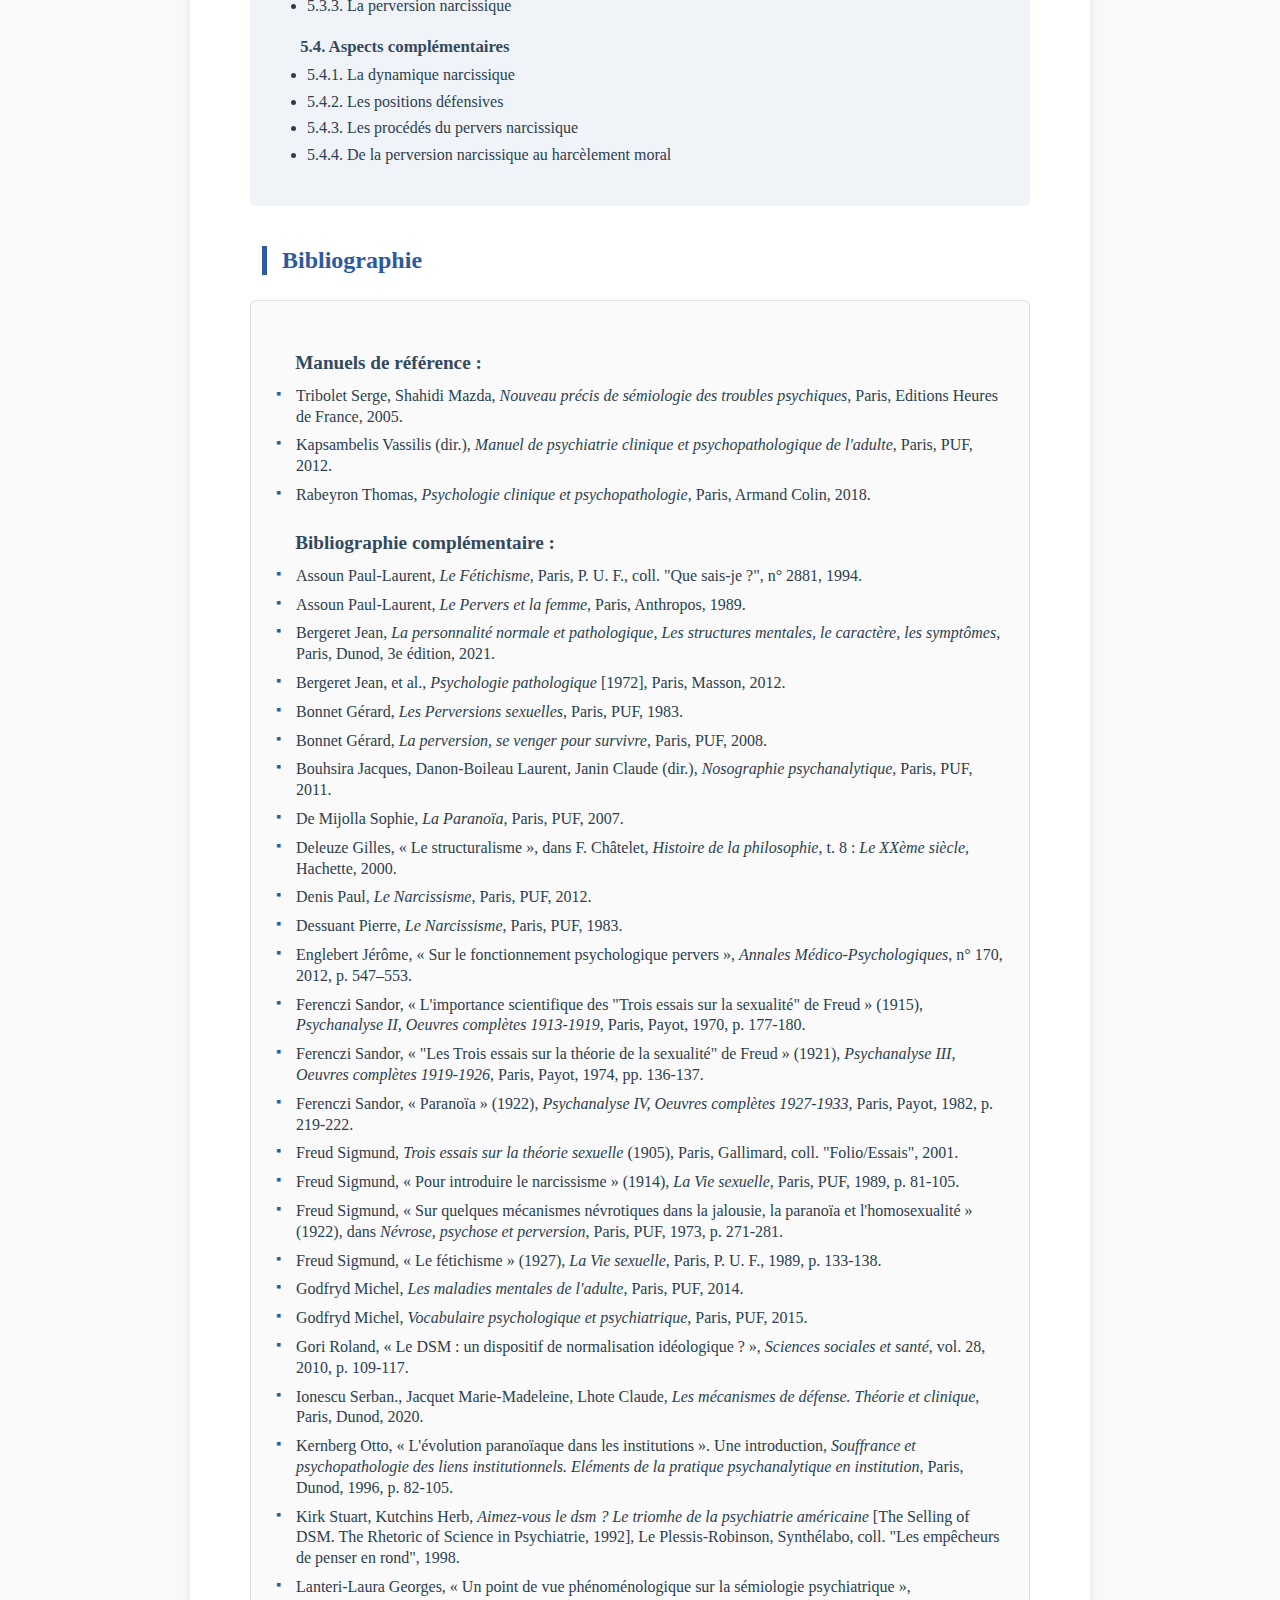
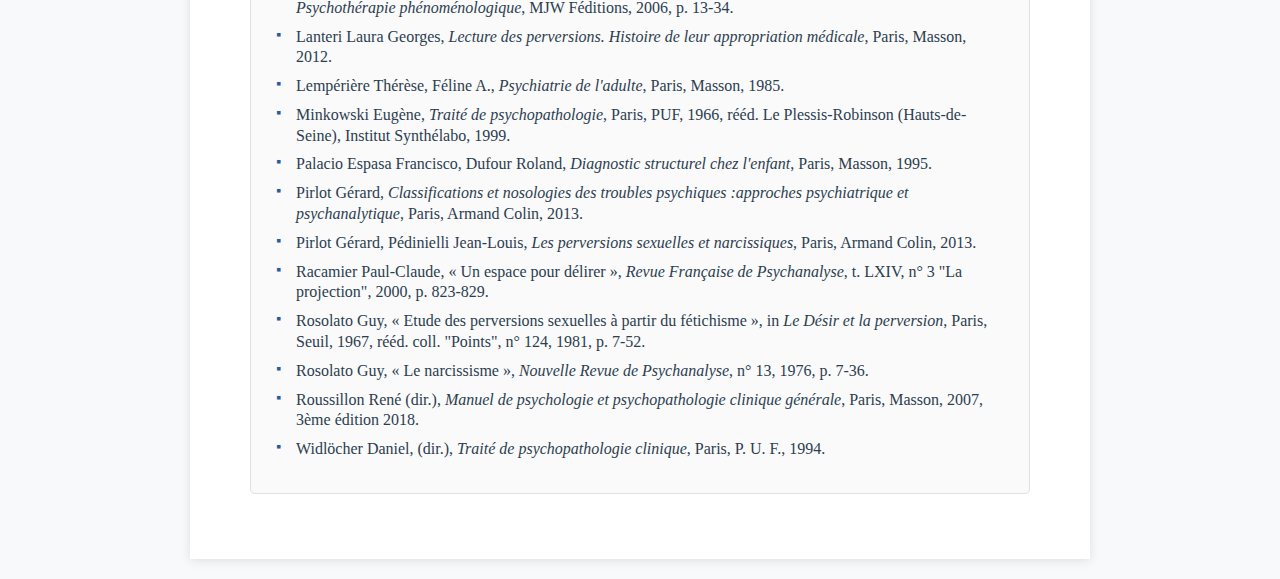
<file: pages/PageLS4.html>
<!DOCTYPE html>

  <html lang="fr">

<head>
  <meta charset="UTF-8">
  <meta name="viewport" content="width=device-width, initial-scale=1.0">
  <title>Sémiologie et entités psychopathologiques (DF 4.2)</title>
  <link rel="stylesheet" href="stylePages.css" />
</head>

<body>
  <div class="container">
    <h1>Sémiologie et entités psychopathologiques (DF 4.2)</h1>
    <h2>Objectifs et contenus</h2>
    <div class="presentation">
      <p>Ce cours s'inscrit en milieu de parcours de licence en suivant plusieurs objectifs :</p>
      <ul>
        <li>il propose tout d'abord d'étudier d'une manière théorique les concepts et objets de la psychopathologie : de la sémiologie à la nosologie</li>
        <li>il propose ensuite de mieux connaître les signes utilisés en psychopathologie, et de savoir les utiliser en vue de composer des études de cas</li>
        <li>en troisième lieu, le cours présente de nouvelles entités psychopathologiques :
          <ul>
            <li>certains aspects du narcissisme pathologique, et en particulier la paranoïa</li>
            <li>trois formes de perversions sexuelles parmi les principales (sadisme, masochisme et fétichisme), ainsi que la perversion narcissique</li>
          </ul>
        </li>
      </ul>
    </div>


    <h2>Examen</h2>
    <p><strong>L'évaluation se fait par examen terminal (ETE), pour les deux sessions, sous forme de QCM composé de 20 questions, avec à chaque fois cinq réponses possibles</strong></p>

    <h3>Barème de notation : </h3>
    <div class="bareme">
      <ul>
        <li>5 bonnes réponses = 1 point</li>
        <li>1 erreur = 1/2 point</li>
        <li>plus d'une erreur = 0 point</li>
      </ul>
    </div>



    <h2>Groupes TD</h2>

    <div class="groupe_td">
      <h3>Groupes 5 et 7 :</h3>
      <ul>
        <li>Madame D., 40 ans (état dépressif majeur)</li>
        <li>Alexandre, 28 ans (névrose phobique)</li>
        <li>François, 24 ans (obsession) [Loo #49]</li>
        <li>Clara B, 28 ans (névrose hystérique avec boulimie)</li>
        <li>Monsieur A. 20 ans (personnalité schizoïde)</li>
        <li>Dorothée, 42 ans (épisode psychotique)</li>
        <li>Monsieur J.-M., 24 ans (paranoïa)</li>
        <li>Tim, 8 ans (trouble obsessionnel)</li>
        <li>Camille, 18 ans (schizophrénie)</li>
        <li>Mademoiselle C, 28 ans (hystérie)</li>
        <li>Henri, 21 ans (bouffée délirante)</li>
        <li>Monsieur L., 50 ans (perversion)</li>
        <li>Irène, 36 ans (psychose hallucinatoire chronique)</li>
        <li>Monsieur T., 48 ans (jalousie délirante)</li>
        <li>Alice, 24 ans (épisode maniaque)</li>
        <li>Karen D., 39 ans (traumatisme aigu)</li>
      </ul>
    </div>

    <div class="groupe_td">
      <h3>Groupes 1 et 9 :</h3>
      <ul>
        <li>Monsieur C., 30 ans (névrose phobique)</li>
        <li>Monsieur F., 35 ans (névrose obsessionnelle) [court]</li>
        <li>Marvin, 35 ans (syndrome traumatique)</li>
        <li>André, 47 ans (dépression réactionnelle) [Loo #36]</li>
        <li>Denise, 23 ans (hystérie, dépression)</li>
        <li>Jean, 50 ans (paranoïa)</li>
        <li>Cindy, 15 ans (dépression)</li>
        <li>Pascal, 25 ans (schizophrénie paranoïde)</li>
        <li>Monsieur Mo, 29 ans (psychose hallucinatoire chronique)</li>
        <li>Nadine, 55 ans (état dépressif)</li>
        <li>Madame, N, 32 ans (névrose obsessionelle)</li>
        <li>Christophe, 13 ans (autisme Asperger)</li>
        <li>Monsieur Cel., 36 ans (narcissisme pervers)</li>
        <li>Hélène, 25 ans (dépression, hyperphagie boulimique)</li>
        <li>Monsieur & Madame Sic (Relations conjugales et narcissisme pervers)</li>
        <li>Marie Anne, 72 ans (idées délirantes de grandeur, délire de filiation)</li>
      </ul>
    </div>

    <div class="groupe_td">
      <h3>Groupes 2 et 4 :</h3>
      <ul>
        <li>Ann, 32 ans (phobie, anxiété, dépression)</li>
        <li>Mademoiselle S. 17 ans (anorexie mentale)</li>
        <li>Monsieur G., 49 ans (personnalité histrionique)</li>
        <li>Pierre M., 48 ans (psychasthénie)</li>
        <li>Madame Chan, 38 ans (syndrome post-traumatique)</li>
        <li>Mademoiselle X., 14 ans (névrose obsessionnelle) entretien 2P, simple</li>
        <li>Madame L. V., 26 ans (hystérie de conversion)</li>
        <li>Jules, 41 ans (personnalité obsessionnelle)</li>
        <li>Mademoiselle A. D. (épisode psychotique)</li>
        <li>Paul, 50 ans (psychose paranoïaque)</li>
        <li>Jacques, 20 ans (schizophrénie paranoïde)</li>
        <li>Pierre, 19 ans (psychose hallucinatoire chronique)</li>
        <li>Madame Laurence T. 27 ans (BDA ou Schizophrénie)</li>
        <li>Georges, 32 ans (psychasthénie)</li>
        <li>Madame A., 36 ans (manie)</li>
        <li>Monsieur K., 36 ans (dépression sur personnalité paranoïaque)</li>
      </ul>
    </div>

    <div class="groupe_td">
      <h3>Groupes 11 et 6 :</h3>
      <ul>
        <li>Greg, 23 ans (traumatisme) [court]</li>
        <li>Andy, 25 ans (phobie sociale) [court]</li>
        <li>Monsieur B., 25 ans (schizophrénie paranoïde ?) [C]</li>
        <li>Billy, 7 ans (dépression, trouble obsessionnel)</li>
        <li>Louise, 39 ans (psychose) cas simple</li>
        <li>Marie, 27 ans (hystérie de conversion)</li>
        <li>Monsieur X., 45 ans (personnalité paranoïaque)</li>
        <li>Monsieur C., 18 ans (bouffée délirante aigue)</li>
        <li>Mademoiselle S., 21 ans (névrose obsessionnelle)</li>
        <li>Renée (Journal d'une schizophrène)</li>
        <li>Léon, 45 ans (dépression, phobie sociale)</li>
        <li>Mademoiselle Mu, 40 ans (délire de persécution, automatisme mental)</li>
        <li>Diana, 25 ans (personnalité borderline)</li>
        <li>Monsieur F, 41 ans (hypocondrie)</li>
        <li>Joël, 22 ans (bouffée délirante aiguë)</li>
        <li>Madame R., 65 ans (troubles cognitifs) [C]</li>
        <li>Madame E. D., 57 ans (dépression majeure, Cotard, Pb neurologique)</li>
      </ul>
    </div>

    <div class="groupe_td">
      <h3>Groupes 8 et 10 :</h3>
      <ul>
        <li>Mme F, 53 ans (traumatisme mineur)</li>
        <li>Paul, 31 ans (hypocondrie, angoisses)</li>
        <li>Lydia, 26 ans (pensées obsédantes)</li>
        <li>Madame F., 35 ans (paranoïa sensitive) {Loo #32}</li>
        <li>Mylène, 27 ans (névrose hystérique)</li>
        <li>Monsieur J., 21 ans (schizophrénie) [C]</li>
        <li>Monsieur K., 18 ans, bouffée délirante</li>
        <li>Myrna, 55 ans (érotomanie) [court]</li>
        <li>Madame X, 52 ans (dépression grave)</li>
        <li>Madame R., 54 ans (obsessions et compulsions)</li>
        <li>Pierre, 18 ans (schizophrénie)</li>
        <li>Cécile T., 24 ans (anorexie, éléments hystériques)</li>
        <li>Mr Wolfe (dépression, trouble obsessionnel, syndrome de Diogène)</li>
        <li>Madame Eva B., 28 ans (toxicomanie & éléments hystériques)</li>
        <li>Mindy, 25 ans (trouble panique) [en fin]</li>
        <li>L'homme au rats (névose obessionnelle) [en fin]</li>
      </ul>
    </div>

    <div class="groupe_td">
      <h3>Groupe 3 :</h3>
      <ul>
        <li>Monsieur Michaels, 28 ans (phobie spécifique) [court]</li>
        <li>Véronique, 33 ans (névrose hystérique)</li>
        <li>Kevin, 19 ans (idées délirantes somatiques) [court]</li>
        <li>Géraldine, 28 ans (anorexie, troubles anxieux)</li>
        <li>Mademoiselle A., 42 ans (paranoïa) {Loo #30}</li>
        <li>Avocat, 45 ans (personnalité obsessionnelle)</li>
        <li>Hervé, 20 ans (schizoïdie) {Loo #21}</li>
        <li>Louis, 66 ans (mélancolie)</li>
        <li>Madame Z, 60 ans (psychose hallucinatoire chronique)</li>
        <li>Mademoiselle Annie H., 26 ans (schizophrénie ou délire chronique)</li>
        <li>Monsieur D., 32 ans (érotomanie)</li>
        <li>Monsieur M., 48 ans (épisode maniaque)</li>
        <li>Etudiante, 25 ans (masochisme)</li>
      </ul>
    </div>



    <h2>Plan du cours</h2>
    <div class="plan_du_cours">
      <h3>1. SIGNES ET SYMPTOMES</h3>
      <h4>1.1. La structure théorique du symptôme</h4>
      <h5>1.2.1.1. Du côté du sujet : les symptômes</h5>
      <h5>1.2.1.2. Du côté de l'observateur : les signes et syndromes</h5>
      <h5>1.2.1.3. Signe et sémiologie</h5>
      
      <h4>1.2. Le statut du symptôme dans les différentes psychopathologies</h4>
      <h5>1.2.2.1. Les "dys-" : l'hyper-, l'hypo- et le para-</h5>
      <h5>1.2.2.2. L'exemple de la phobie</h5>
      
      <h4>1.3. Méthodologie de l'étude de cas (Mme V., 40 ans)</h4>

      <h3>2. LES PRINCIPAUX SIGNES CLINIQUES</h3>
      <h4>2.1. La pensée</h4>
      <ul>
        <li>a) Le jugement et le raisonnement</li>
        <li>b) Le cours de la pensée</li>
        <li>c) Le contenu de la pensée</li>
        <li>d) Les idées délirantes
          <ul>
            <li>1/ Thèmes</li>
            <li>2/ Mécanismes</li>
            <li>3/ Degré de systématisation</li>
            <li>4/ Extension</li>
            <li>5/ Acuité ou chronicité</li>
            <li>6/ Degré de conviction</li>
          </ul>
        </li>
      </ul>

      <h4>2.2. L'humeur et les émotions</h4>
      <ul>
        <li>a) L'expression des émotions</li>
        <li>b) Les troubles de l'humeur</li>
        <li>c) La peur et l'angoisse, les phobies</li>
      </ul>

      <h4>2.3. La perception</h4>
      <ul>
        <li>a) Les illusions</li>
        <li>b) Les hallucinations
          <ul>
            <li>1/ Les hallucinations psycho-sensorielles</li>
            <li>2/ Les hallucinations psychiques</li>
          </ul>
        </li>
        <li>c) La conscience de soi</li>
      </ul>

      <h4>2.4. Le langage</h4>
      <ul>
        <li>a) L'expression verbale</li>
        <li>b) La sémantique et la syntaxe</li>
        <li>c) La dyslexie</li>
        <li>d) Les aphasies</li>
      </ul>

      <h4>2.5. La mémoire</h4>
      <ul>
        <li>a) Les amnésies</li>
        <li>b) Les libérations mnésiques</li>
        <li>c) Les paramnésies (illusions de mémoire)</li>
      </ul>

      <h4>2.6. L'intelligence</h4>
      <h4>2.7. La conscience</h4>
      <ul>
        <li>a) La vigilance</li>
        <li>b) L'attention</li>
      </ul>

      <h4>2.8. L'activité (psychomotrice)</h4>
      <ul>
        <li>a) Les déficits</li>
        <li>b) L'agitation</li>
        <li>c) Les impulsions</li>
        <li>d) Les apraxies</li>
      </ul>

      <h4>2.9. Les conduites</h4>
      <ul>
        <li>a) La présentation</li>
        <li>b) Les mimiques</li>
        <li>c) Le sommeil</li>
        <li>d) L'alimentation</li>
        <li>e) Les sphincters</li>
        <li>f) La sexualité</li>
        <li>g) Les rituels</li>
        <li>h) Les transgressions</li>
      </ul>

      <h3>3. CATEGORIES ET STRUCTURES</h3>
      <h4>3.1. Les classifications sémiologiques</h4>
      <ul>
        <li>3.1.1. Les catégorisations</li>
        <li>3.1.2. Les syndromes</li>
        <li>3.1.3. Les tableaux cliniques</li>
      </ul>

      <h4>3.2. Les entités psychopathologiques</h4>
      <ul>
        <li>3.2.1. Nosographie et nosologie</li>
        <li>3.2.2. Les entités psychiatriques et psychopathologiques
          <ul>
            <li>3.2.2.1. Les regroupements traditionnels</li>
            <li>3.2.2.2. Déplacement nosographique et analyse transnosographique</li>
          </ul>
        </li>
        <li>3.2.3. Les classifications psychanalytiques</li>
      </ul>

      <h4>3.3. Structure, personnalités et pathologies</h4>
      <ul>
        <li>3.3.1. La notion de structure
          <ul>
            <li>3.3.1.1. La structure psychique</li>
            <li>3.3.1.2. Les processus mentaux</li>
          </ul>
        </li>
        <li>3.3.2. Structure et personnalité pathologique</li>
      </ul>

      <h3>4. LA PARANOÏA</h3>
      <h4>4.1. Une psychose passionnelle</h4>
      <h4>4.2. Les deux formes cliniques de la paranoïa</h4>
      <h4>4.3. Les caractéristiques du délire</h4>
      <h5>4.3.1. Systématisation et extension</h5>
      <h5>4.3.2. Les thèmes</h5>
      <ul>
        <li>a) Les délires mégalomaniaques</li>
        <li>b) Les délires de persécution</li>
        <li>c) Les délires de revendication</li>
        <li>d) Les délires de filiation</li>
        <li>e) Les délires de jalousie et d'érotomanie</li>
        <li>f) Les délires sensitifs</li>
      </ul>
      <h5>4.3.3. Les mécanismes</h5>
      <ul>
        <li>a) L'intuition</li>
        <li>b) L'interprétation</li>
        <li>c) La projection</li>
      </ul>
      <h4>4.4. La question étiologique</h4>
      <h4>4.5. Sémiologie contrastive : la schizophrénie paranoïde</h4>

      <h3>5. LES PERVERSIONS SEXUELLES ET NARCISSIQUES</h3>
      <h4>5.1. Clinique des perversions</h4>
      <ul>
        <li>5.1.1. Critères et caractéristiques cliniques</li>
        <li>5.1.2. La structure perverse</li>
        <li>5.1.3. Perspective différentielle
          <ul>
            <li>5.1.3.1. Fantasmes pervers et conduites perverses</li>
            <li>5.1.3.2. Les "troubles de la sexualité"</li>
            <li>5.1.3.3. Perversion et perversité</li>
          </ul>
        </li>
      </ul>

      <h4>5.2. Dynamique et développement pulsionnels</h4>
      <ul>
        <li>5.2.1. Les caractéristiques de la sexualité infantile</li>
        <li>5.2.2. Névroses et perversions</li>
      </ul>

      <h4>5.3. Les principales formes de perversion</h4>
      <ul>
        <li>5.3.1. Le sadisme et le masochisme
          <ul>
            <li>5.3.1.1. Description</li>
            <li>5.3.1.2. Les destins pulsionnels</li>
          </ul>
        </li>
        <li>5.3.2. Le fétichisme
          <ul>
            <li>5.3.2.1. Description</li>
            <li>5.3.2.2. Le déni</li>
            <li>5.3.2.3. Le clivage du Moi</li>
            <li>5.3.2.4. Le fétichisme féminin</li>
          </ul>
        </li>
        <li>5.3.3. La perversion narcissique</li>
      </ul>

      <h4>5.4. Aspects complémentaires</h4>
      <ul>
        <li>5.4.1. La dynamique narcissique</li>
        <li>5.4.2. Les positions défensives</li>
        <li>5.4.3. Les procédés du pervers narcissique</li>
        <li>5.4.4. De la perversion narcissique au harcèlement moral</li>
      </ul>
    </div>






    <h2>Bibliographie</h2>
    <div class="bibliographie">
      <h3>Manuels de référence :</h3>
      <ul>
        <li>Tribolet Serge, Shahidi Mazda, <em>Nouveau précis de sémiologie des troubles psychiques</em>, Paris, Editions Heures de France, 2005.</li>
        <li>Kapsambelis Vassilis (dir.), <em>Manuel de psychiatrie clinique et psychopathologique de l'adulte</em>, Paris, PUF, 2012.</li>
        <li>Rabeyron Thomas, <em>Psychologie clinique et psychopathologie</em>, Paris, Armand Colin, 2018.</li>
      </ul>

      <h3>Bibliographie complémentaire :</h3>
      <ul>
        <li>Assoun Paul-Laurent, <em>Le Fétichisme</em>, Paris, P. U. F., coll. "Que sais-je ?", n° 2881, 1994.</li>
        <li>Assoun Paul-Laurent, <em>Le Pervers et la femme</em>, Paris, Anthropos, 1989.</li>
        <li>Bergeret Jean, <em>La personnalité normale et pathologique, Les structures mentales, le caractère, les symptômes</em>, Paris, Dunod, 3e édition, 2021.</li>
        <li>Bergeret Jean, et al., <em>Psychologie pathologique</em> [1972], Paris, Masson, 2012.</li>
        <li>Bonnet Gérard, <em>Les Perversions sexuelles</em>, Paris, PUF, 1983.</li>
        <li>Bonnet Gérard, <em>La perversion, se venger pour survivre</em>, Paris, PUF, 2008.</li>
        <li>Bouhsira Jacques, Danon-Boileau Laurent, Janin Claude (dir.), <em>Nosographie psychanalytique</em>, Paris, PUF, 2011.</li>
        <li>De Mijolla Sophie, <em>La Paranoïa</em>, Paris, PUF, 2007.</li>
        <li>Deleuze Gilles, « Le structuralisme », dans F. Châtelet, <em>Histoire de la philosophie</em>, t. 8 : <em>Le XXème siècle</em>, Hachette, 2000.</li>
        <li>Denis Paul, <em>Le Narcissisme</em>, Paris, PUF, 2012.</li>
        <li>Dessuant Pierre, <em>Le Narcissisme</em>, Paris, PUF, 1983.</li>
        <li>Englebert Jérôme, « Sur le fonctionnement psychologique pervers », <em>Annales Médico-Psychologiques</em>, n° 170, 2012, p. 547–553.</li>
        <li>Ferenczi Sandor, « L'importance scientifique des "Trois essais sur la sexualité" de Freud » (1915), <em>Psychanalyse II, Oeuvres complètes 1913-1919</em>, Paris, Payot, 1970, p. 177-180.</li>
        <li>Ferenczi Sandor, « "Les Trois essais sur la théorie de la sexualité" de Freud » (1921), <em>Psychanalyse III, Oeuvres complètes 1919-1926</em>, Paris, Payot, 1974, pp. 136-137.</li>
        <li>Ferenczi Sandor, « Paranoïa » (1922), <em>Psychanalyse IV, Oeuvres complètes 1927-1933</em>, Paris, Payot, 1982, p. 219-222.</li>
        <li>Freud Sigmund, <em>Trois essais sur la théorie sexuelle</em> (1905), Paris, Gallimard, coll. "Folio/Essais", 2001.</li>
        <li>Freud Sigmund, « Pour introduire le narcissisme » (1914), <em>La Vie sexuelle</em>, Paris, PUF, 1989, p. 81-105.</li>
        <li>Freud Sigmund, « Sur quelques mécanismes névrotiques dans la jalousie, la paranoïa et l'homosexualité » (1922), dans <em>Névrose, psychose et perversion</em>, Paris, PUF, 1973, p. 271-281.</li>
        <li>Freud Sigmund, « Le fétichisme » (1927), <em>La Vie sexuelle</em>, Paris, P. U. F., 1989, p. 133-138.</li>
        <li>Godfryd Michel, <em>Les maladies mentales de l'adulte</em>, Paris, PUF, 2014.</li>
        <li>Godfryd Michel, <em>Vocabulaire psychologique et psychiatrique</em>, Paris, PUF, 2015.</li>
        <li>Gori Roland, « Le DSM : un dispositif de normalisation idéologique ? », <em>Sciences sociales et santé</em>, vol. 28, 2010, p. 109-117.</li>
        <li>Ionescu Serban., Jacquet Marie-Madeleine, Lhote Claude, <em>Les mécanismes de défense. Théorie et clinique</em>, Paris, Dunod, 2020.</li>
        <li>Kernberg Otto, « L'évolution paranoïaque dans les institutions ». Une introduction, <em>Souffrance et psychopathologie des liens institutionnels. Eléments de la pratique psychanalytique en institution</em>, Paris, Dunod, 1996, p. 82-105.</li>
        <li>Kirk Stuart, Kutchins Herb, <em>Aimez-vous le dsm ? Le triomhe de la psychiatrie américaine</em> [The Selling of DSM. The Rhetoric of Science in Psychiatrie, 1992], Le Plessis-Robinson, Synthélabo, coll. "Les empêcheurs de penser en rond", 1998.</li>
        <li>Lanteri-Laura Georges, « Un point de vue phénoménologique sur la sémiologie psychiatrique », <em>Psychothérapie phénoménologique</em>, MJW Féditions, 2006, p. 13-34.</li>
        <li>Lanteri Laura Georges, <em>Lecture des perversions. Histoire de leur appropriation médicale</em>, Paris, Masson, 2012.</li>
        <li>Lempérière Thérèse, Féline A., <em>Psychiatrie de l'adulte</em>, Paris, Masson, 1985.</li>
        <li>Minkowski Eugène, <em>Traité de psychopathologie</em>, Paris, PUF, 1966, rééd. Le Plessis-Robinson (Hauts-de-Seine), Institut Synthélabo, 1999.</li>
        <li>Palacio Espasa Francisco, Dufour Roland, <em>Diagnostic structurel chez l'enfant</em>, Paris, Masson, 1995.</li>
        <li>Pirlot Gérard, <em>Classifications et nosologies des troubles psychiques :approches psychiatrique et psychanalytique</em>, Paris, Armand Colin, 2013.</li>
        <li>Pirlot Gérard, Pédinielli Jean-Louis, <em>Les perversions sexuelles et narcissiques</em>, Paris, Armand Colin, 2013.</li>
        <li>Racamier Paul-Claude, « Un espace pour délirer », <em>Revue Française de Psychanalyse</em>, t. LXIV, n° 3 "La projection", 2000, p. 823-829.</li>
        <li>Rosolato Guy, « Etude des perversions sexuelles à partir du fétichisme », in <em>Le Désir et la perversion</em>, Paris, Seuil, 1967, rééd. coll. "Points", n° 124, 1981, p. 7-52.</li>
        <li>Rosolato Guy, « Le narcissisme », <em>Nouvelle Revue de Psychanalyse</em>, n° 13, 1976, p. 7-36.</li>
        <li>Roussillon René (dir.), <em>Manuel de psychologie et psychopathologie clinique générale</em>, Paris, Masson, 2007, 3ème édition 2018.</li>
        <li>Widlöcher Daniel, (dir.), <em>Traité de psychopathologie clinique</em>, Paris, P. U. F., 1994.</li>
      </ul>
    </div>
  </div>
</body>
</html>
</file>
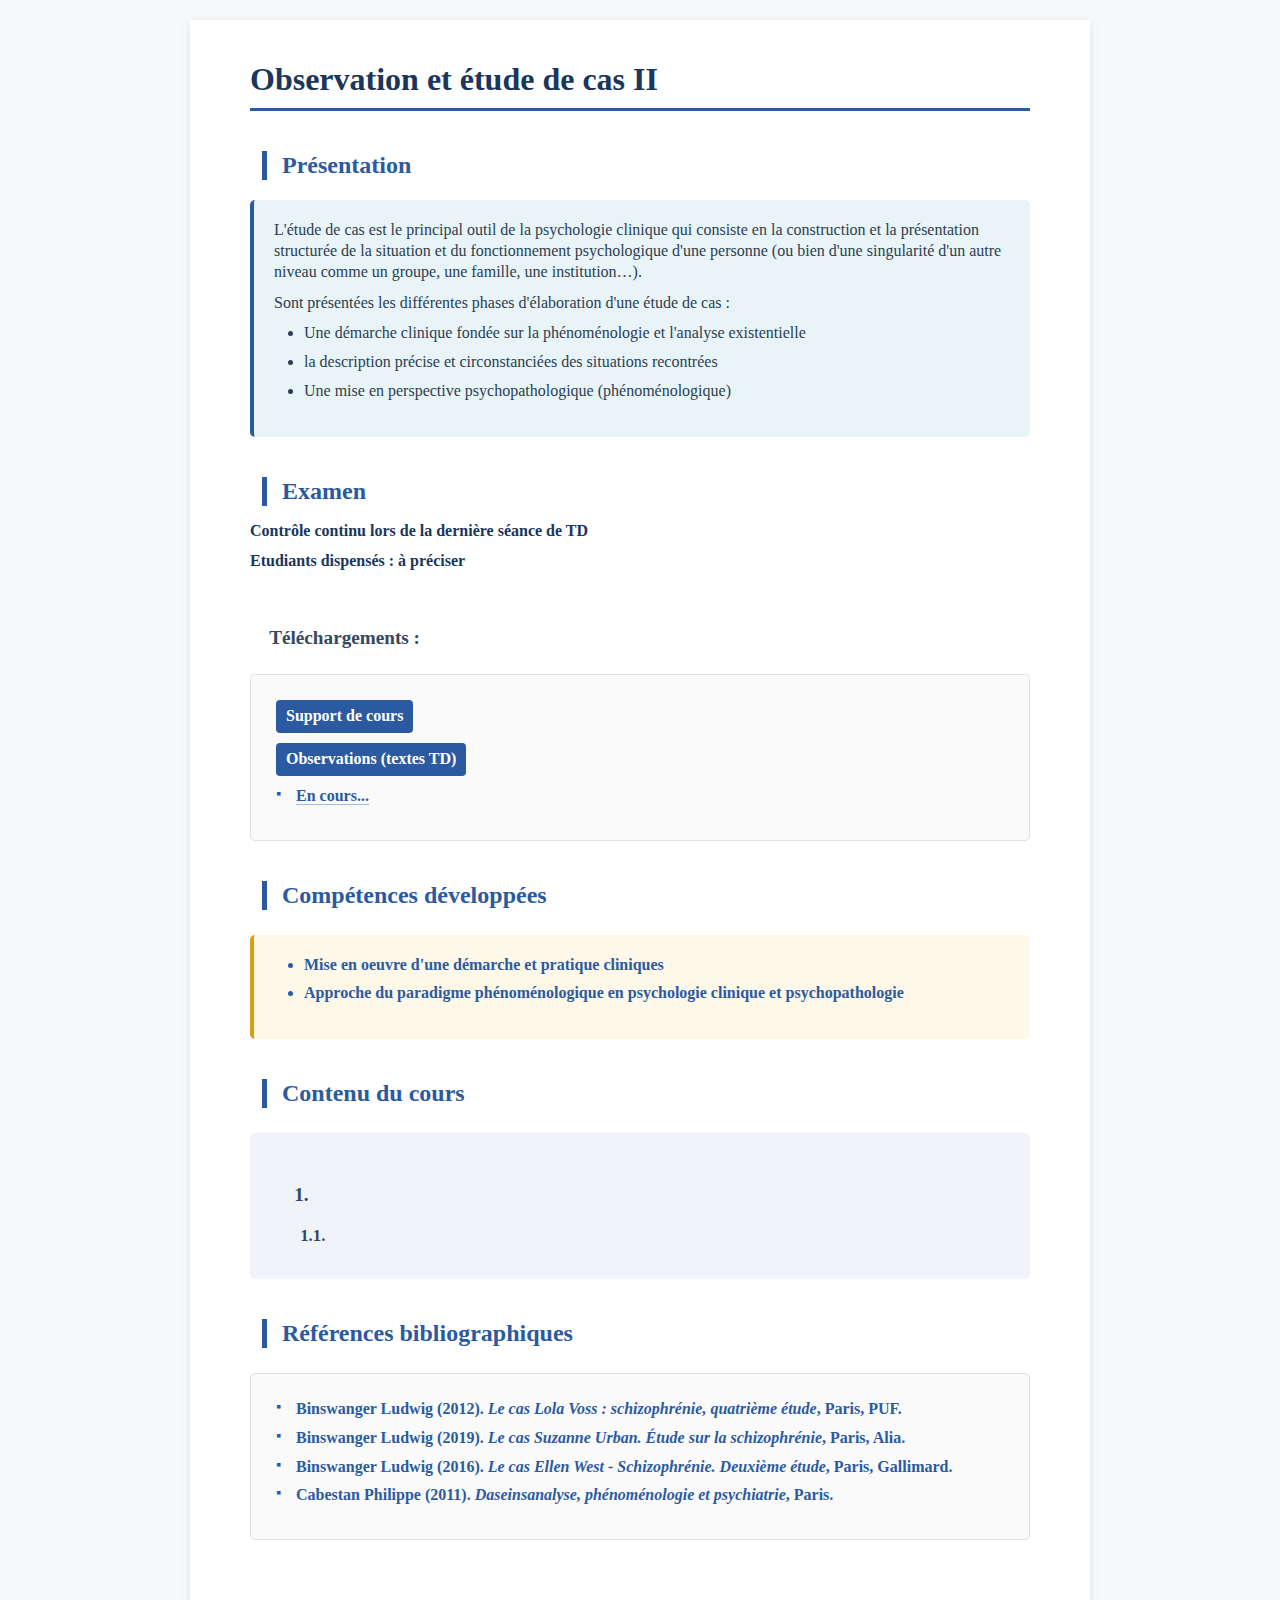
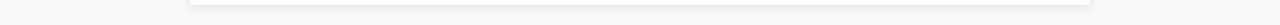
<file: pages/PageLS6.html>
<!DOCTYPE html>
  <html lang="fr">

<head>
  <meta charset="UTF-8">
  <meta name="viewport" content="width=device-width, initial-scale=1.0">
  <title>MS4 : Observation et étude de cas II</title>
  <link rel="stylesheet" href="stylePages.css" />
</head>

<body>
  <div class="container">

    <!-- Titre principal -->
    <h1>Observation et étude de cas II</h1>

    <!-- Objectifs du cours -->
    <h2>Présentation</h2>
    <div class="presentation">
      	<p>L'étude de cas est le principal outil de la psychologie clinique qui consiste en la construction 
		et la présentation structurée de la situation et du fonctionnement psychologique d'une personne 
		(ou bien d'une singularité d'un autre niveau comme un groupe, une famille, une institution…).</p>
	<p>Sont présentées les différentes phases d'élaboration d'une étude de cas :</p>	
	<ul>
		<li>Une démarche clinique fondée sur la phénoménologie et l'analyse existentielle</li>
		<li>la description précise et circonstanciées des situations recontrées</li>
		<li>Une mise en perspective psychopathologique (phénoménologique)</li>
	</ul>
	</div>


    <!-- Evaluation -->
    <h2>Examen</h2>
    <p><strong>Contrôle continu lors de la dernière séance de TD</p>
    <p><strong>Etudiants dispensés : à préciser</p>


    <!-- Support  -->
    <br/>
    <h3>Téléchargements : </h3>
    <div class="bibliographie">
		<p><a class="support" href="../supports/supportLS6.pdf">Support de cours</a></p>
		<p class="support"> Observations (textes TD)</p>
		<ul>
			<li><a href = "".pdf">En cours...</li> 
		</ul>
	</div>

    <!-- Compétences développées -->
    <h2>Compétences développées</h2>
    <div class="competences">
      <ul>
        <li>Mise en oeuvre d'une démarche et pratique cliniques</li>
        <li>Approche du paradigme phénoménologique en psychologie clinique et psychopathologie</li>
      </ul>
    </div>


    <!-- Contenu du cours -->
    <h2>Contenu du cours</h2>
    <div class="plan_du_cours">
      <h3>1. </h3>
      <h4>1.1. </h4>
    </div>

    <!-- Références bibliographiques -->
    <h2>Références bibliographiques</h2>
    <div class="bibliographie">
      <ul>
        <li>Binswanger Ludwig (2012). <em>Le cas Lola Voss : schizophrénie, quatrième étude</em>, Paris, PUF.</li>
        <li>Binswanger Ludwig (2019). <em>Le cas Suzanne Urban. Étude sur la schizophrénie</em>, Paris, Alia.</li>
        <li>Binswanger Ludwig (2016). <em>Le cas Ellen West - Schizophrénie. Deuxième étude</em>, Paris, Gallimard.</li>
        <li>Cabestan Philippe (2011). <em>Daseinsanalyse, phénoménologie et psychiatrie</em>, Paris.</li>
      </ul>
    </div>

  </div>
</body>
</html>
</file>
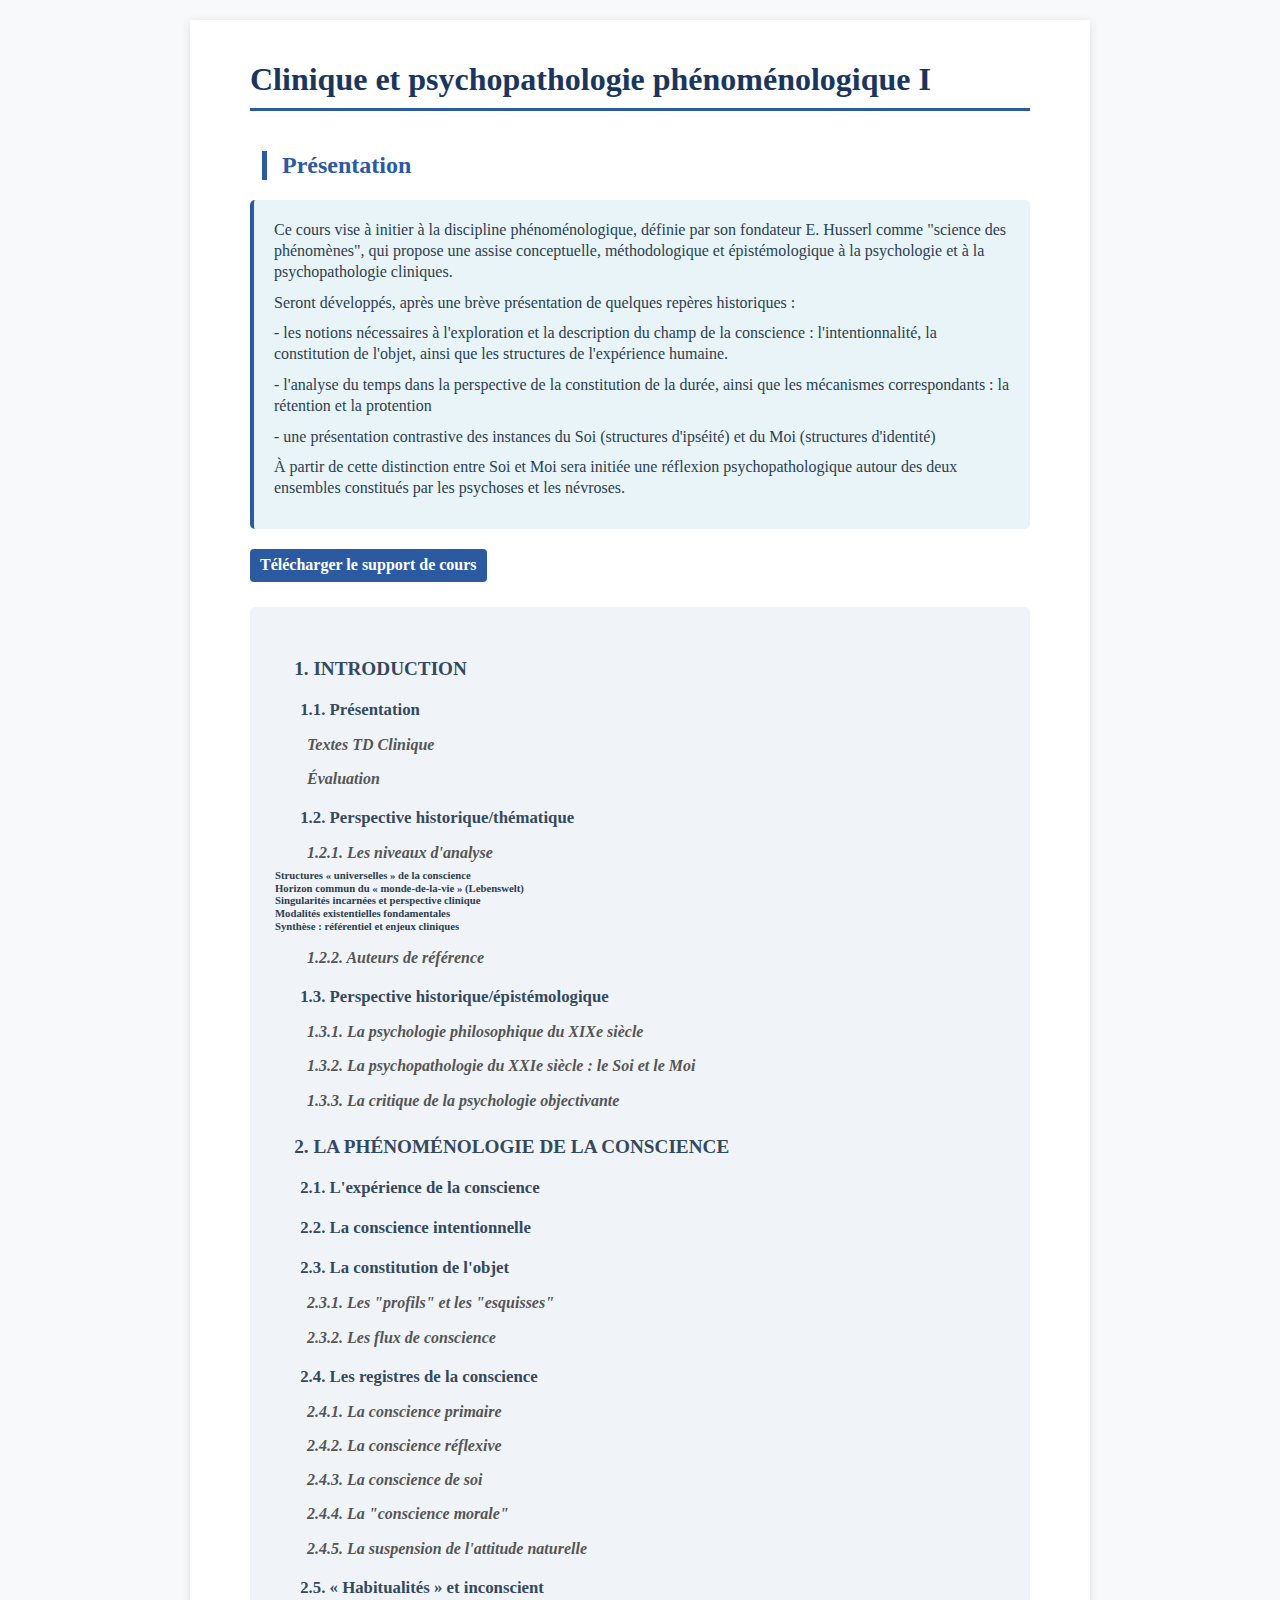
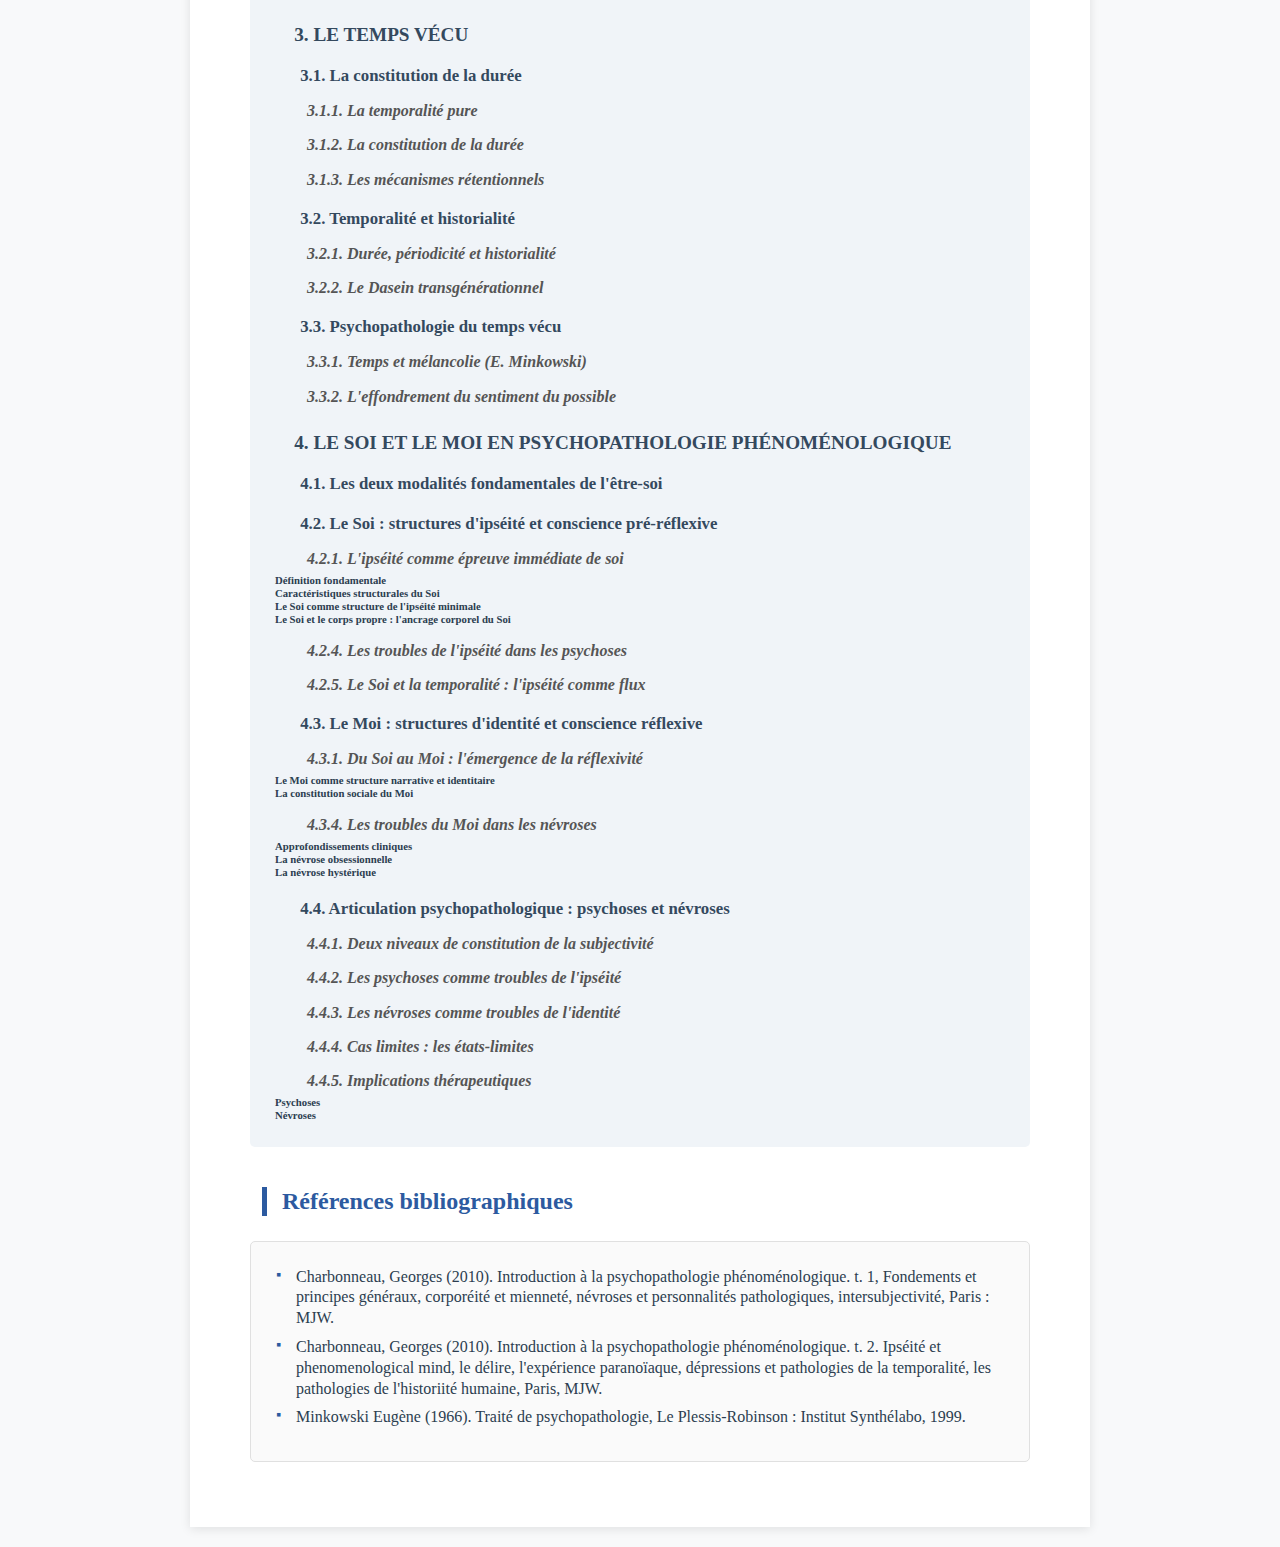
<file: pages/PageMS1.html>
<!DOCTYPE html>
<html lang="fr">
<head>
  <meta charset="UTF-8" />
  <meta name="viewport" content="width=device-width, initial-scale=1.0" />
  <title>Clinique et psychopathologie phénoménologique I</title>
  <link rel="stylesheet" href="stylePages.css" />
</head>

<body>
  <div class="container">

    <!-- Titre principal -->
    <h1>Clinique et psychopathologie phénoménologique I</h1>

    <!-- Présentation du cours -->
    <h2>Présentation</h2>
    <div class="presentation">
      <p class="PS">Ce cours vise à initier à la discipline phénoménologique,
        définie par son fondateur E. Husserl comme "science des phénomènes",
        qui propose une assise conceptuelle, méthodologique et épistémologique
        à la psychologie et à la psychopathologie cliniques.
      </p>
      <p class="PS">Seront développés, après une brève présentation de quelques repères historiques :</p>
      <p class="PS">- les notions nécessaires à l'exploration et la description du champ de la conscience :
        l'intentionnalité, la constitution de l'objet, ainsi que les structures de l'expérience humaine.
      </p>
      <p class="PS">- l'analyse du temps dans la perspective de la constitution de la durée,
        ainsi que les mécanismes correspondants : la rétention et la protention
      </p>
      <p class="PS">- une présentation contrastive des instances du Soi (structures d'ipséité) et du Moi (structures d'identité)</p>
      <p class="PS">À partir de cette distinction entre Soi et Moi sera initiée une réflexion psychopathologique
        autour des deux ensembles constitués par les psychoses et les névroses.
      </p>
    </div>

    <p><a class="support" href="../supports/supportMS1.pdf">Télécharger le support de cours</a></p>


    <div class="plan_du_cours">
      <h3>1. INTRODUCTION</h3>

        <h4>1.1. Présentation</h4>
          <h5>Textes TD Clinique</h5>
          <h5>Évaluation</h5>

        <h4>1.2. Perspective historique/thématique</h4>
          <h5>1.2.1. Les niveaux d'analyse</h5>
            <h6>Structures « universelles » de la conscience</h6>
            <h6>Horizon commun du « monde-de-la-vie » (Lebenswelt)</h6>
            <h6>Singularités incarnées et perspective clinique</h6>
            <h6>Modalités existentielles fondamentales</h6>
            <h6>Synthèse : référentiel et enjeux cliniques</h6>

          <h5>1.2.2. Auteurs de référence</h5>

        <h4>1.3. Perspective historique/épistémologique</h4>
          <h5>1.3.1. La psychologie philosophique du XIXe siècle</h5>
          <h5>1.3.2. La psychopathologie du XXIe siècle : le Soi et le Moi</h5>
          <h5>1.3.3. La critique de la psychologie objectivante</h5>


      <h3>2. LA PHÉNOMÉNOLOGIE DE LA CONSCIENCE</h3>

        <h4>2.1. L'expérience de la conscience</h4>

        <h4>2.2. La conscience intentionnelle</h4>

        <h4>2.3. La constitution de l'objet</h4>
          <h5>2.3.1. Les "profils" et les "esquisses"</h5>
          <h5>2.3.2. Les flux de conscience</h5>

        <h4>2.4. Les registres de la conscience</h4>
          <h5>2.4.1. La conscience primaire</h5>
          <h5>2.4.2. La conscience réflexive</h5>
          <h5>2.4.3. La conscience de soi</h5>
          <h5>2.4.4. La "conscience morale"</h5>
          <h5>2.4.5. La suspension de l'attitude naturelle</h5>

        <h4>2.5. « Habitualités » et inconscient</h4>


      <h3>3. LE TEMPS VÉCU</h3>

        <h4>3.1. La constitution de la durée</h4>
          <h5>3.1.1. La temporalité pure</h5>
          <h5>3.1.2. La constitution de la durée</h5>
          <h5>3.1.3. Les mécanismes rétentionnels</h5>

        <h4>3.2. Temporalité et historialité</h4>
          <h5>3.2.1. Durée, périodicité et historialité</h5>
          <h5>3.2.2. Le Dasein transgénérationnel</h5>

        <h4>3.3. Psychopathologie du temps vécu</h4>
          <h5>3.3.1. Temps et mélancolie (E. Minkowski)</h5>
          <h5>3.3.2. L'effondrement du sentiment du possible</h5>


      <h3>4. LE SOI ET LE MOI EN PSYCHOPATHOLOGIE PHÉNOMÉNOLOGIQUE</h3>

        <h4>4.1. Les deux modalités fondamentales de l'être-soi</h4>

        <h4>4.2. Le Soi : structures d'ipséité et conscience pré-réflexive</h4>
          <h5>4.2.1. L'ipséité comme épreuve immédiate de soi</h5>
            <h6>Définition fondamentale</h6>
            <h6>Caractéristiques structurales du Soi</h6>
            <h6>Le Soi comme structure de l'ipséité minimale</h6>
            <h6>Le Soi et le corps propre : l'ancrage corporel du Soi</h6>
          <h5>4.2.4. Les troubles de l'ipséité dans les psychoses</h5>
          <h5>4.2.5. Le Soi et la temporalité : l'ipséité comme flux</h5>

        <h4>4.3. Le Moi : structures d'identité et conscience réflexive</h4>
          <h5>4.3.1. Du Soi au Moi : l'émergence de la réflexivité</h5>
            <h6>Le Moi comme structure narrative et identitaire</h6>
            <h6>La constitution sociale du Moi</h6>
          <h5>4.3.4. Les troubles du Moi dans les névroses</h5>
            <h6>Approfondissements cliniques</h6>
            <h6>La névrose obsessionnelle</h6>
            <h6>La névrose hystérique</h6>

        <h4>4.4. Articulation psychopathologique : psychoses et névroses</h4>
          <h5>4.4.1. Deux niveaux de constitution de la subjectivité</h5>
          <h5>4.4.2. Les psychoses comme troubles de l'ipséité</h5>
          <h5>4.4.3. Les névroses comme troubles de l'identité</h5>
          <h5>4.4.4. Cas limites : les états-limites</h5>
          <h5>4.4.5. Implications thérapeutiques</h5>
            <h6>Psychoses</h6>
            <h6>Névroses</h6>

    </div>

    <!-- Références bibliographiques -->
    <h2>Références bibliographiques</h2>
    <div class="bibliographie">
      <ul>
        <li>
          Charbonneau, Georges (2010). Introduction à la psychopathologie phénoménologique. t. 1,
          Fondements et principes généraux, corporéité et mienneté, névroses et personnalités pathologiques,
          intersubjectivité, Paris : MJW.
        </li>
        <li>
          Charbonneau, Georges (2010). Introduction à la psychopathologie phénoménologique. t. 2.
          Ipséité et phenomenological mind, le délire, l'expérience paranoïaque, dépressions et pathologies de la temporalité,
          les pathologies de l'historiité humaine, Paris, MJW.
        </li>
        <li>
          Minkowski Eugène (1966). Traité de psychopathologie, Le Plessis-Robinson :
          Institut Synthélabo, 1999.
        </li>
      </ul>
    </div>

  </div>
</body>
</html>
</file>
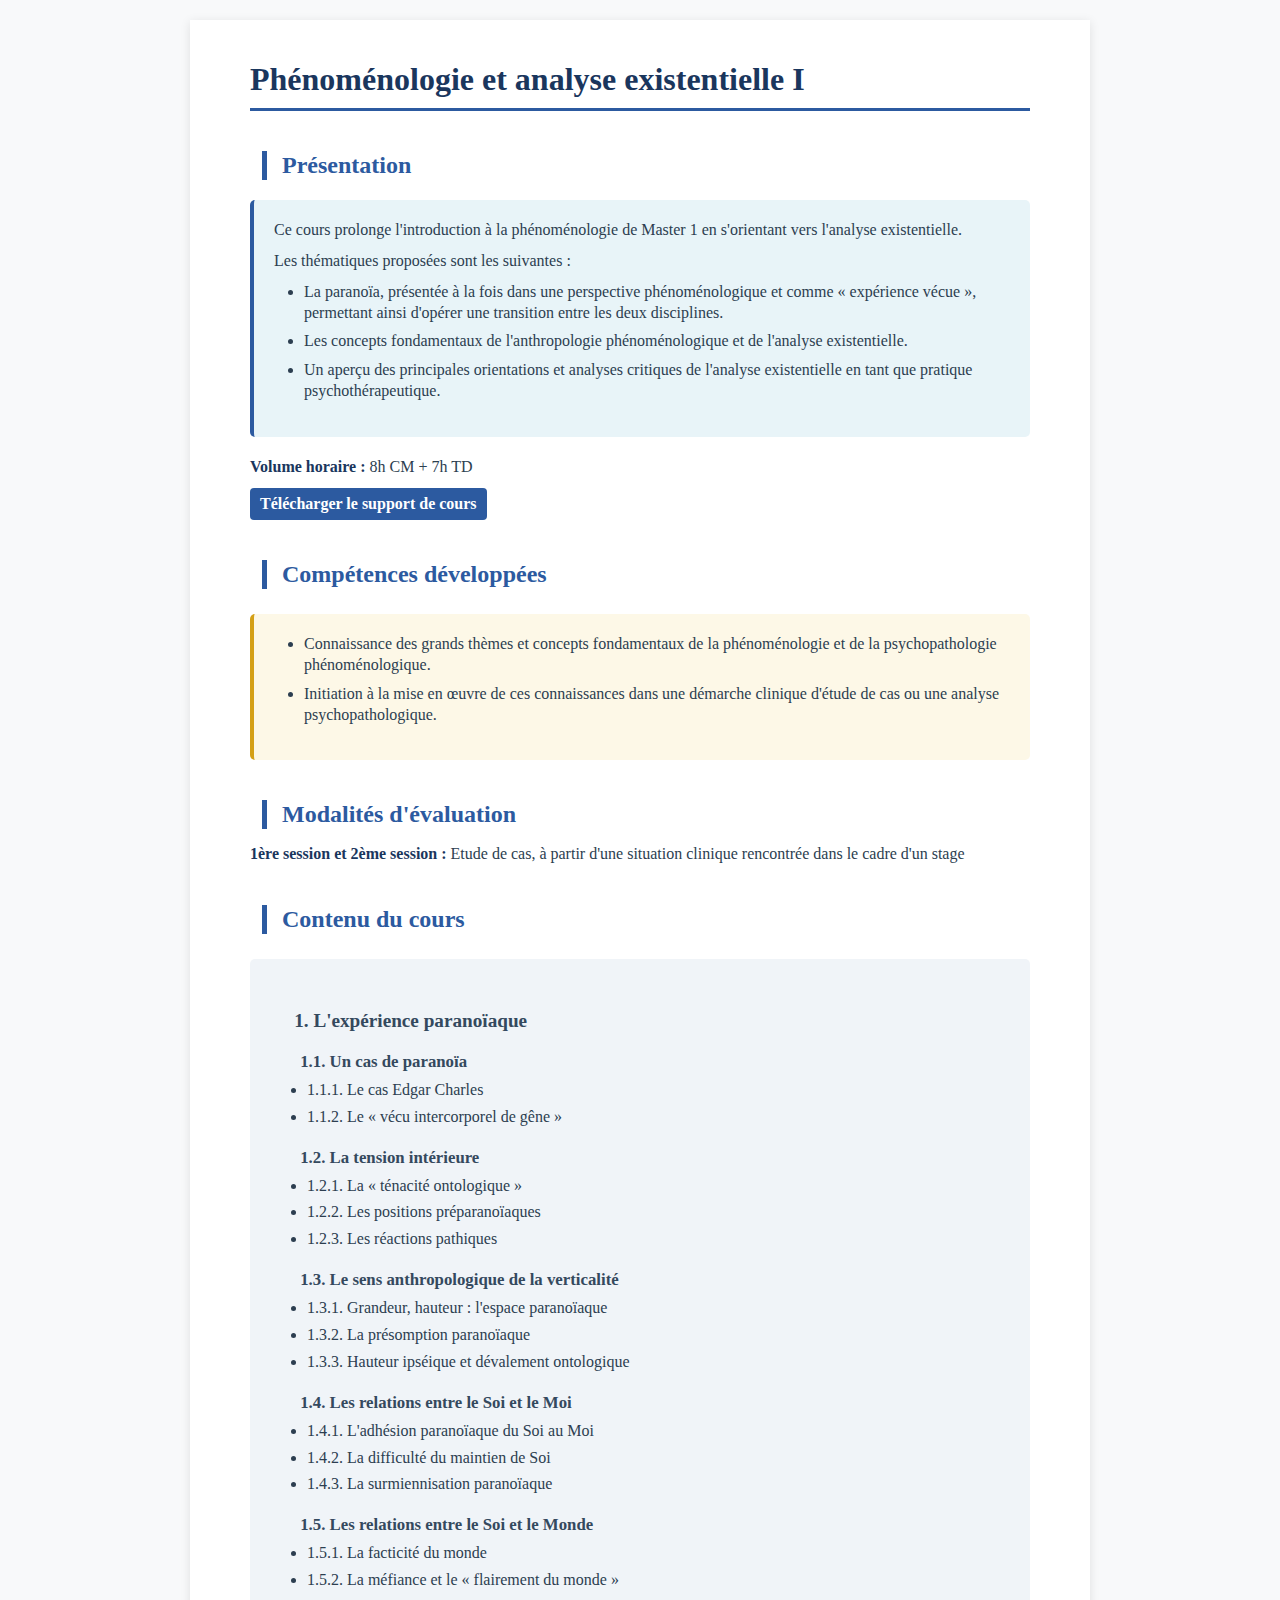
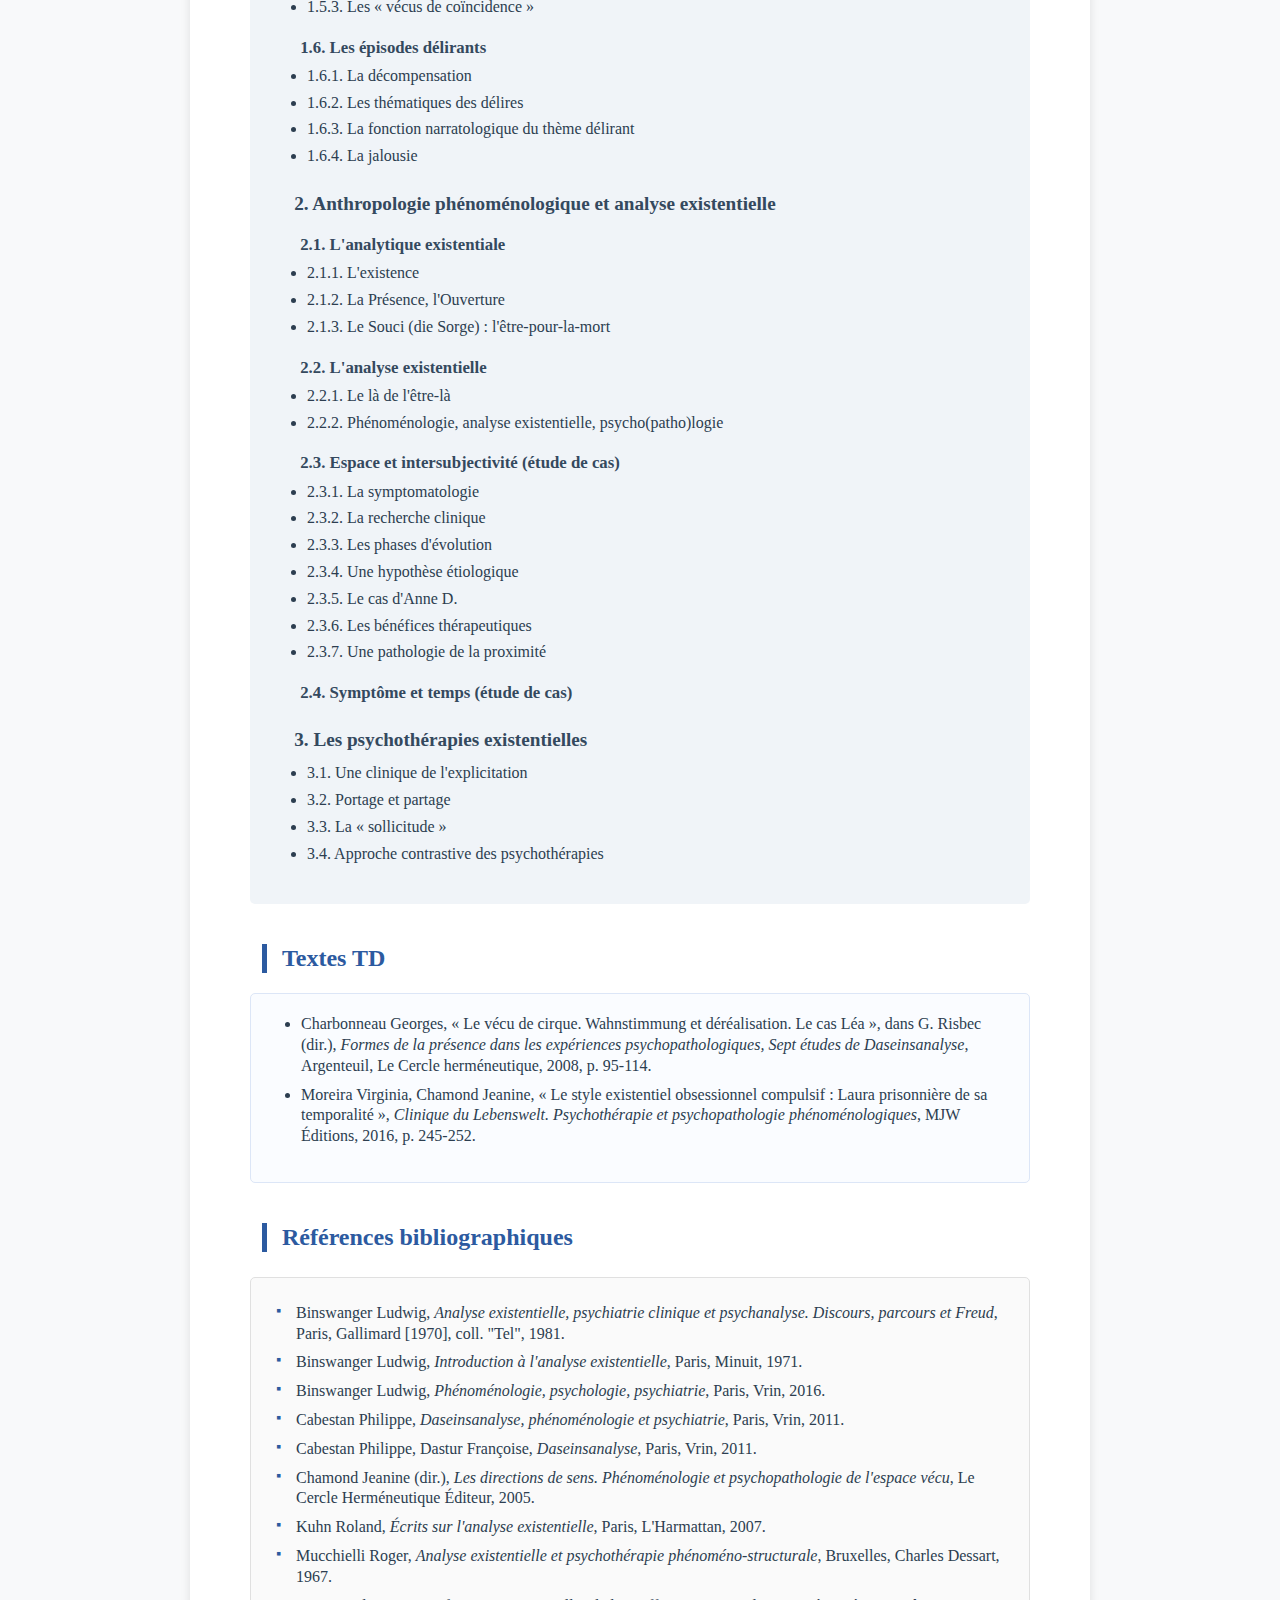
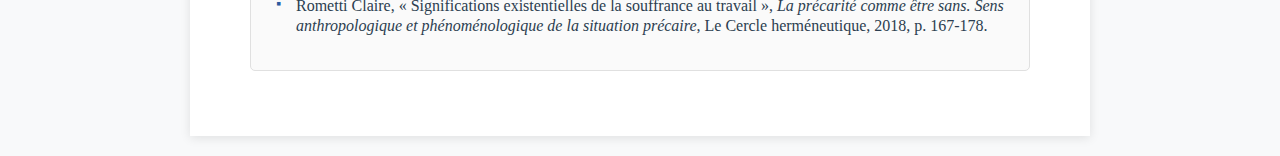
<file: pages/PageMS2.html>
<!DOCTYPE html>

  <html lang="fr">

<head>
  <meta charset="UTF-8">
  <meta name="viewport" content="width=device-width, initial-scale=1.0">
  <title>MS2 : Phénoménologie et analyse existentielle I</title>
  <link rel="stylesheet" href="stylePages.css" />
</head>

<body>
  <div class="container">

    <!-- Titre principal -->
    <h1>Phénoménologie et analyse existentielle I</h1>


    <!-- Objectifs du cours -->
    <h2>Présentation</h2>
    <div class="presentation">
      <p>Ce cours prolonge l'introduction à la phénoménologie de Master 1 en s'orientant vers l'analyse existentielle.</p>
      <p>Les thématiques proposées sont les suivantes :</p>
      <ul>
        <li>La paranoïa, présentée à la fois dans une perspective phénoménologique et comme « expérience vécue », 
            	permettant ainsi d'opérer une transition entre les deux disciplines.</li>
        <li>Les concepts fondamentaux de l'anthropologie phénoménologique et de l'analyse existentielle.</li>
        <li>Un aperçu des principales orientations et analyses critiques de l'analyse existentielle 
		en tant que pratique psychothérapeutique.</li>
      </ul>
    </div>


    <!-- Volumes horaires -->
    <p><strong>Volume horaire :</strong> 8h CM + 7h TD</p>


    <!-- Support -->
    <p><a class="support" href="../supports/supportMS2.pdf">Télécharger le support de cours</a></p>


    <!-- Compétences développées -->
    <h2>Compétences développées</h2>
    <div class="competences">
      <ul>
        <li>Connaissance des grands thèmes et concepts fondamentaux de la phénoménologie et de la psychopathologie phénoménologique.</li>
        <li>Initiation à la mise en œuvre de ces connaissances dans une démarche clinique d'étude de cas ou une analyse psychopathologique.</li>
      </ul>
    </div>


    <!-- Modalités d'évaluation -->
    <h2>Modalités d'évaluation</h2>
    <p><strong>1ère session et 2ème session :</strong> Etude de cas, à partir d'une situation clinique rencontrée dans le cadre d'un stage</p>


    <!-- Contenu du cours -->
    <h2>Contenu du cours</h2>
    <div class="plan_du_cours">
      <h3>1. L'expérience paranoïaque</h3>

      <h4>1.1. Un cas de paranoïa</h4>
      <ul>
        <li>1.1.1. Le cas Edgar Charles</li>
        <li>1.1.2. Le « vécu intercorporel de gêne »</li>
      </ul>

      <h4>1.2. La tension intérieure</h4>
      <ul>
        <li>1.2.1. La « ténacité ontologique »</li>
        <li>1.2.2. Les positions préparanoïaques</li>
        <li>1.2.3. Les réactions pathiques</li>
      </ul>

      <h4>1.3. Le sens anthropologique de la verticalité</h4>
      <ul>
        <li>1.3.1. Grandeur, hauteur : l'espace paranoïaque</li>
        <li>1.3.2. La présomption paranoïaque</li>
        <li>1.3.3. Hauteur ipséique et dévalement ontologique</li>
      </ul>

      <h4>1.4. Les relations entre le Soi et le Moi</h4>
      <ul>
        <li>1.4.1. L'adhésion paranoïaque du Soi au Moi</li>
        <li>1.4.2. La difficulté du maintien de Soi</li>
        <li>1.4.3. La surmiennisation paranoïaque</li>
      </ul>

      <h4>1.5. Les relations entre le Soi et le Monde</h4>
      <ul>
        <li>1.5.1. La facticité du monde</li>
        <li>1.5.2. La méfiance et le « flairement du monde »</li>
        <li>1.5.3. Les « vécus de coïncidence »</li>
      </ul>

      <h4>1.6. Les épisodes délirants</h4>
      <ul>
        <li>1.6.1. La décompensation</li>
        <li>1.6.2. Les thématiques des délires</li>
        <li>1.6.3. La fonction narratologique du thème délirant</li>
        <li>1.6.4. La jalousie</li>
      </ul>

      <h3>2. Anthropologie phénoménologique et analyse existentielle</h3>

      <h4>2.1. L'analytique existentiale</h4>
      <ul>
        <li>2.1.1. L'existence</li>
        <li>2.1.2. La Présence, l'Ouverture</li>
        <li>2.1.3. Le Souci (die Sorge) : l'être-pour-la-mort</li>
      </ul>

      <h4>2.2. L'analyse existentielle</h4>
      <ul>
        <li>2.2.1. Le là de l'être-là</li>
        <li>2.2.2. Phénoménologie, analyse existentielle, psycho(patho)logie</li>
      </ul>

      <h4>2.3. Espace et intersubjectivité (étude de cas)</h4>
      <ul>
        <li>2.3.1. La symptomatologie</li>
        <li>2.3.2. La recherche clinique</li>
        <li>2.3.3. Les phases d'évolution</li>
        <li>2.3.4. Une hypothèse étiologique</li>
        <li>2.3.5. Le cas d'Anne D.</li>
        <li>2.3.6. Les bénéfices thérapeutiques</li>
        <li>2.3.7. Une pathologie de la proximité</li>
      </ul>

      <h4>2.4. Symptôme et temps (étude de cas)</h4>

      <h3>3. Les psychothérapies existentielles</h3>
      <ul>
        <li>3.1. Une clinique de l'explicitation</li>
        <li>3.2. Portage et partage</li>
        <li>3.3. La « sollicitude »</li>
        <li>3.4. Approche contrastive des psychothérapies</li>
      </ul>
    </div>




    <!-- Textes TD -->
    <h2>Textes TD</h2>
    <div class="textes_td">
      <ul>
        <li>Charbonneau Georges, « Le vécu de cirque. Wahnstimmung et déréalisation. Le cas Léa&nbsp;», dans G. Risbec (dir.), 
            <em>Formes de la présence dans les expériences psychopathologiques, Sept études de Daseinsanalyse</em>, 
             Argenteuil, Le Cercle herméneutique, 2008, p. 95-114.</li>
        <li>Moreira Virginia, Chamond Jeanine, « Le style existentiel obsessionnel compulsif&nbsp;: 
		Laura prisonnière de sa temporalité&nbsp;», 
            	<em>Clinique du Lebenswelt. Psychothérapie et psychopathologie phénoménologiques</em>, 
            	MJW Éditions, 2016, p. 245-252.</li>
      </ul>
    </div>


    <!-- Références bibliographiques -->
    <h2>Références bibliographiques</h2>
    <div class="bibliographie">
      <ul>
        <li>Binswanger Ludwig, <em>Analyse existentielle, psychiatrie clinique et psychanalyse. Discours, parcours et Freud</em>, 
		Paris, Gallimard [1970], coll. "Tel", 1981.</li>
        <li>Binswanger Ludwig, <em>Introduction à l'analyse existentielle</em>, Paris, Minuit, 1971.</li>
        <li>Binswanger Ludwig, <em>Phénoménologie, psychologie, psychiatrie</em>, Paris, Vrin, 2016.</li>
        <li>Cabestan Philippe, <em>Daseinsanalyse, phénoménologie et psychiatrie</em>, Paris, Vrin, 2011.</li>
        <li>Cabestan Philippe, Dastur Françoise, <em>Daseinsanalyse</em>, Paris, Vrin, 2011.</li>
        <li>Chamond Jeanine (dir.), <em>Les directions de sens. Phénoménologie et psychopathologie de l'espace vécu</em>, 
		Le Cercle Herméneutique Éditeur, 2005.</li>
        <li>Kuhn Roland, <em>Écrits sur l'analyse existentielle</em>, Paris, L'Harmattan, 2007.</li>
        <li>Mucchielli Roger, <em>Analyse existentielle et psychothérapie phénoméno-structurale</em>, Bruxelles, Charles Dessart, 1967.</li>
        <li>Rometti Claire, « Significations existentielles de la souffrance au travail&nbsp;», <em>La précarité comme être sans. 
		Sens anthropologique et phénoménologique de la situation précaire</em>, Le Cercle herméneutique, 2018, p. 167-178.</li>
      </ul>
    </div>

  </div>
</body>
</html>
</file>
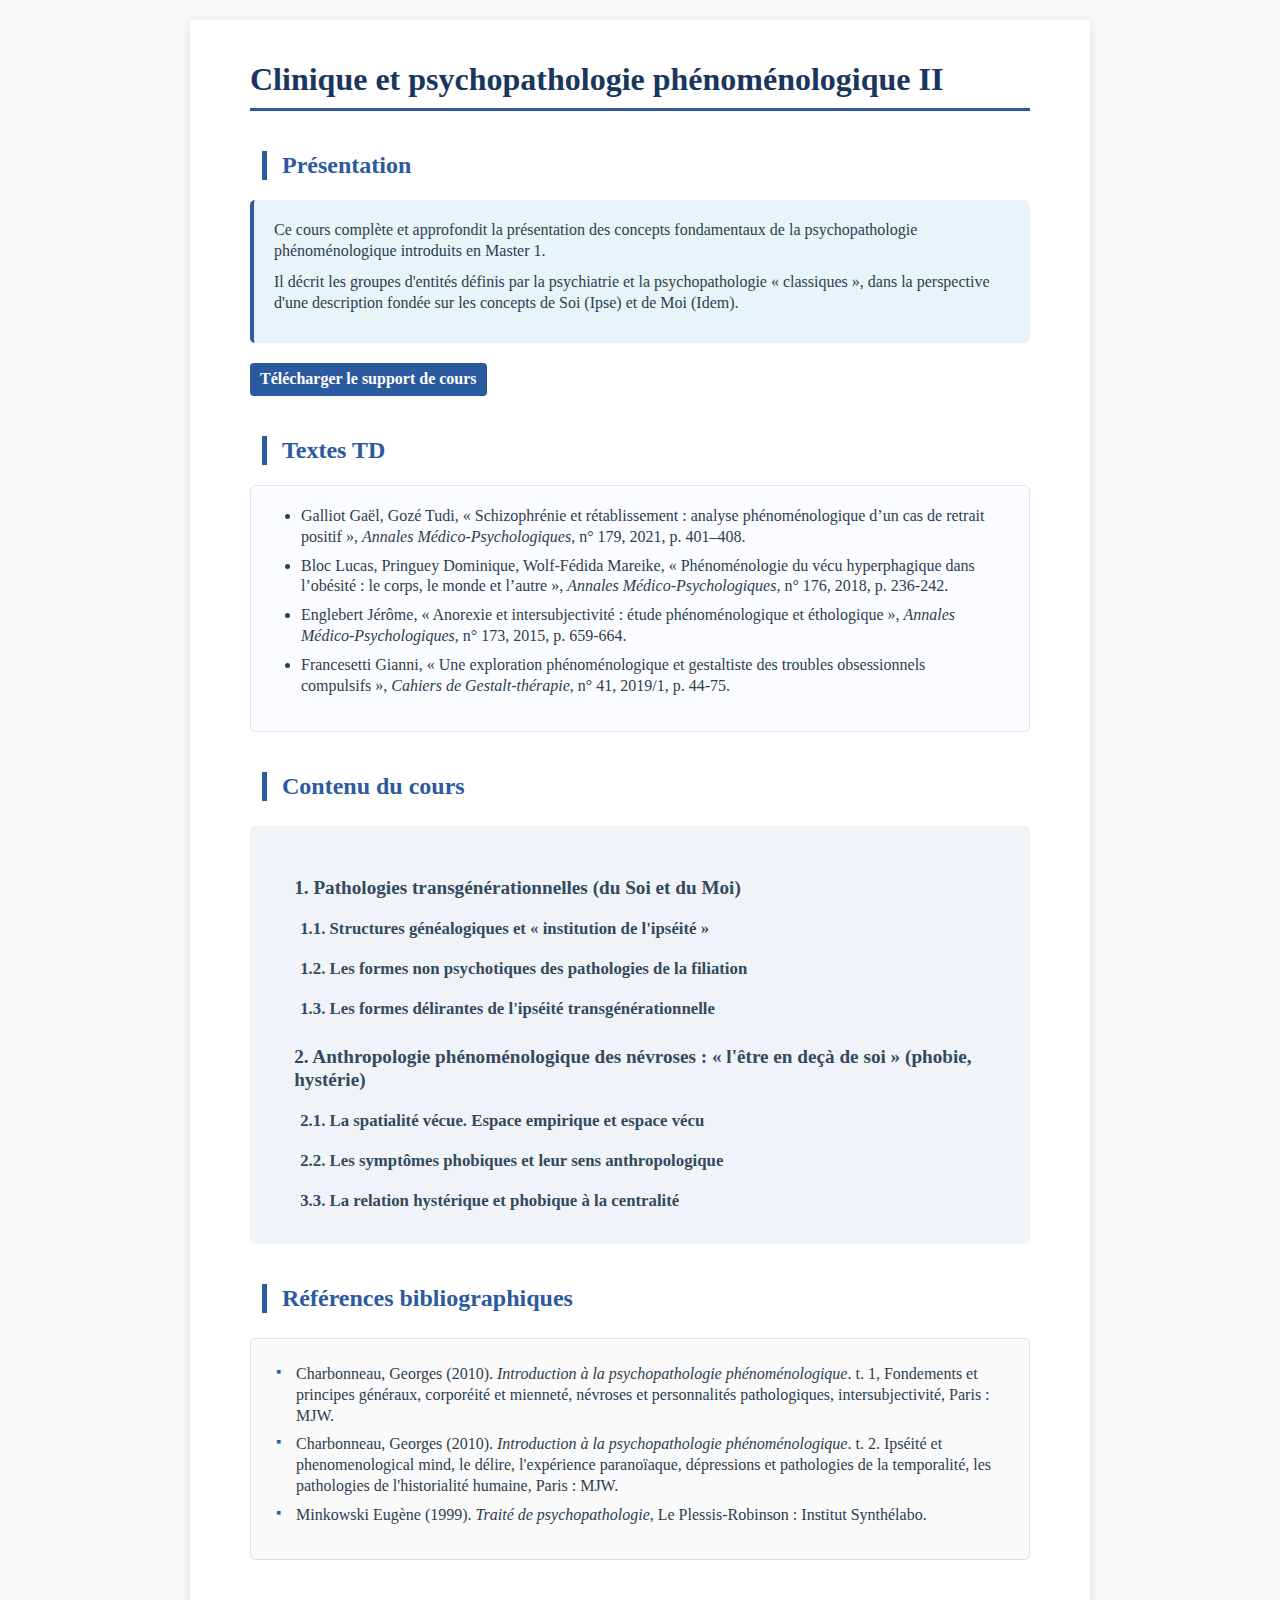
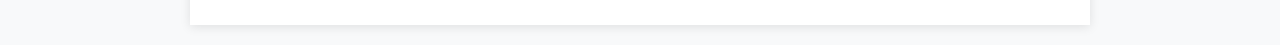
<file: pages/PageMS3.html>
<!DOCTYPE html>

  <html lang="fr">

<head>
  <meta charset="UTF-8">
  <meta name="viewport" content="width=device-width, initial-scale=1.0">
  <title>Clinique et psychopathologie phénoménologique II</title>
  <link rel="stylesheet" href="stylePages.css" />
</head>

<body>
  <div class="container">

    <!-- Titre principal -->
    <h1>Clinique et psychopathologie phénoménologique II</h1>

    <!-- Objectifs du cours -->
    <h2>Présentation</h2>
    <div class="presentation">
      <p>Ce cours complète et approfondit la présentation des concepts fondamentaux de la psychopathologie phénoménologique 
		introduits en Master 1.</p>
      <p>Il décrit les groupes d'entités définis par la psychiatrie et la psychopathologie « classiques », 
		dans la perspective d'une description fondée sur les concepts de Soi (Ipse) et de Moi (Idem).</p>
    </div>

    <!-- Support -->
    <p><a class="support" href="../supports/supportMS3.pdf">Télécharger le support de cours</a></p>

    <!-- Textes TD -->
    <h2>Textes TD</h2>
    <div class="textes_td">
      <ul>
        <li>Galliot Gaël, Gozé Tudi, « Schizophrénie et rétablissement : analyse phénoménologique d’un cas de retrait positif&nbsp;», 
		<em>Annales Médico-Psychologiques</em>, n° 179, 2021, p. 401–408.</li>
        <li>Bloc Lucas, Pringuey Dominique, Wolf-Fédida Mareike, « Phénoménologie du vécu hyperphagique dans l’obésité&nbsp;: 
		le corps, le monde et l’autre », <em>Annales Médico-Psychologiques</em>, n° 176, 2018, p. 236-242.</li>
        <li>Englebert Jérôme, « Anorexie et intersubjectivité : étude phénoménologique et éthologique&nbsp;», 
		<em>Annales Médico-Psychologiques</em>, n° 173, 2015, p. 659-664.</li>
        <li>Francesetti Gianni, « Une exploration phénoménologique et gestaltiste des troubles obsessionnels compulsifs&nbsp;», 
		<em>Cahiers de Gestalt-thérapie</em>, n° 41, 2019/1, p. 44-75.</li>
      </ul>
    </div>


    <!-- Contenu du cours -->
    <h2>Contenu du cours</h2>
    <div class="plan_du_cours">


      <h3>1. Pathologies transgénérationnelles (du Soi et du Moi)</h3>
      <h4>1.1. Structures généalogiques et « institution de l'ipséité »</h4>
      <h4>1.2. Les formes non psychotiques des pathologies de la filiation</h4>
      <h4>1.3. Les formes délirantes de l'ipséité transgénérationnelle</h4>

      <h3>2. Anthropologie phénoménologique des névroses : « l'être en deçà de soi » (phobie, hystérie)</h3>
      <h4>2.1. La spatialité vécue. Espace empirique et espace vécu</h4>
      <h4>2.2. Les symptômes phobiques et leur sens anthropologique</h4>
      <h4>3.3. La relation hystérique et phobique à la centralité</h4>
    </div>


    <!-- Références bibliographiques -->
    <h2>Références bibliographiques</h2>
    <div class="bibliographie">
      <ul>
        <li>Charbonneau, Georges (2010). <em>Introduction à la psychopathologie phénoménologique</em>. t. 1, 
		Fondements et principes généraux, corporéité et mienneté, névroses et personnalités pathologiques, intersubjectivité, Paris : MJW.</li>
        <li>Charbonneau, Georges (2010). <em>Introduction à la psychopathologie phénoménologique</em>. t. 2. 
		Ipséité et phenomenological mind, le délire, l'expérience paranoïaque, dépressions et pathologies de la temporalité, 
		les pathologies de l'historialité humaine, Paris : MJW.</li>
        <li>Minkowski Eugène (1999). <em>Traité de psychopathologie</em>, Le Plessis-Robinson : Institut Synthélabo.</li>
      </ul>
    </div>


  </div>
</body>
</html>
</file>
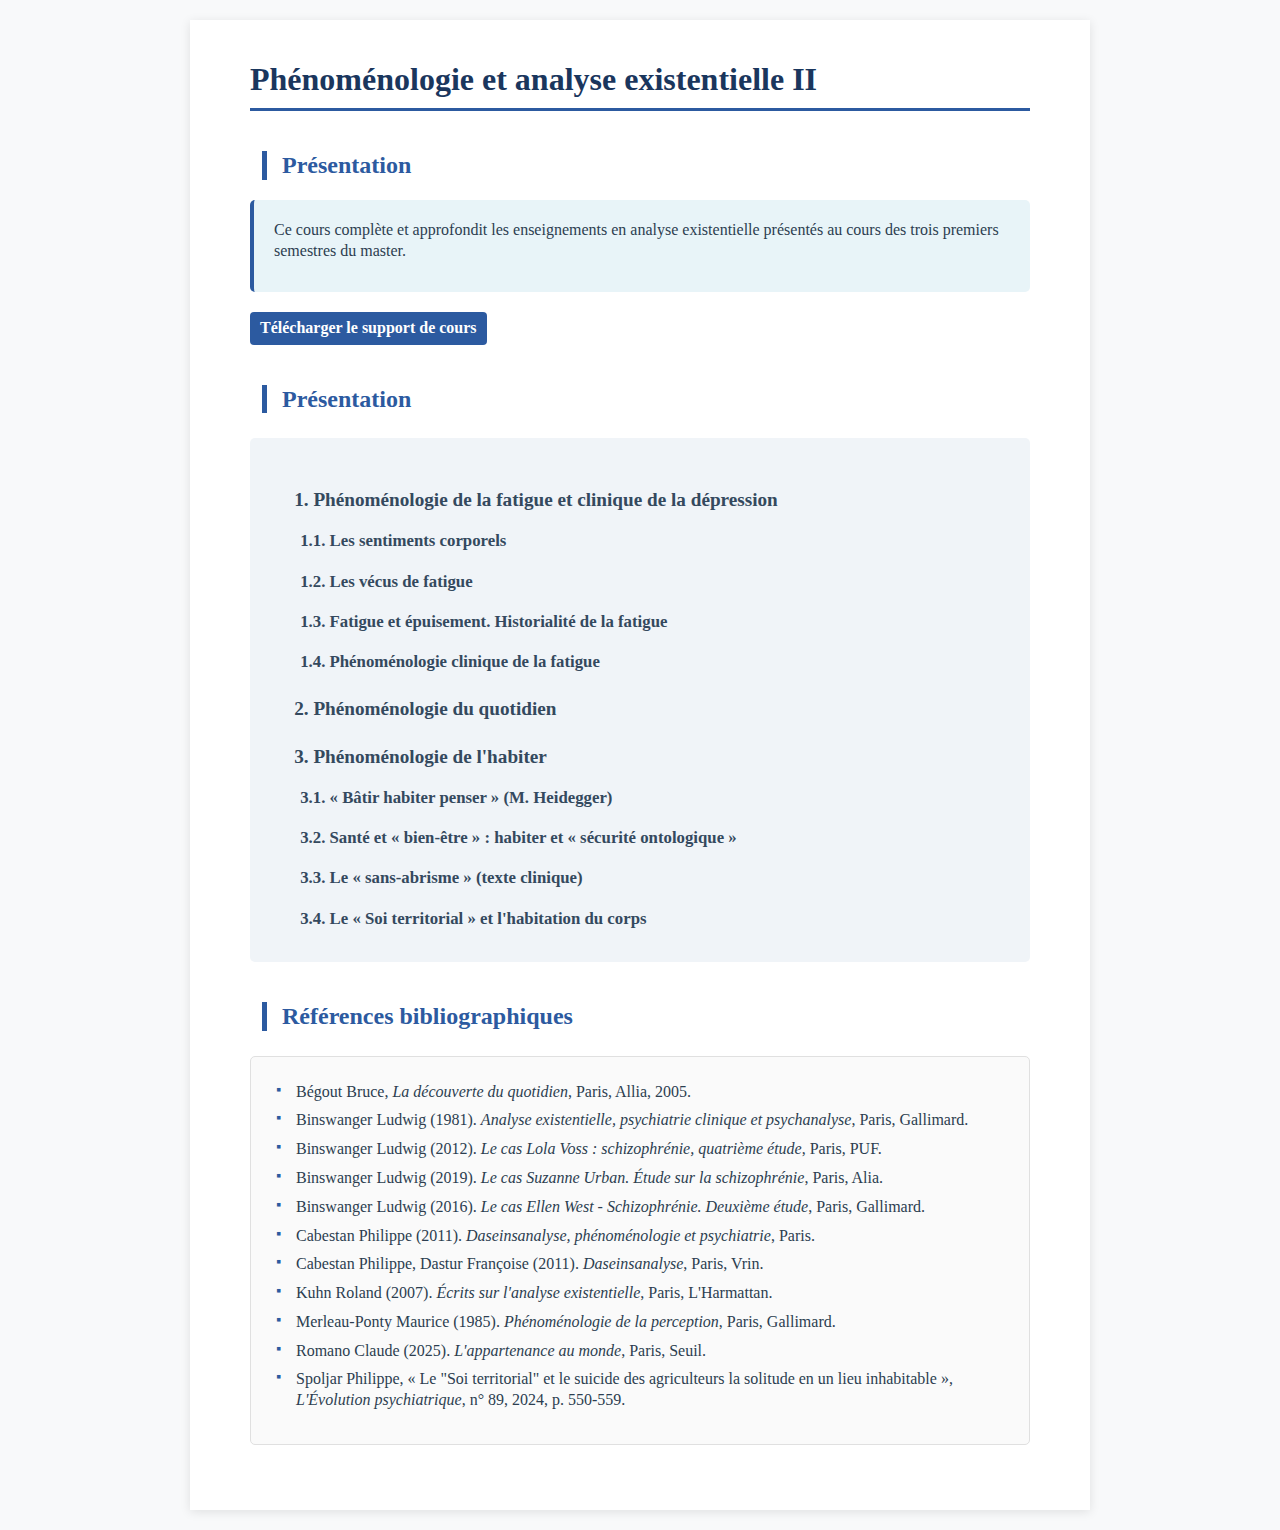
<file: pages/PageMS4.html>
<!DOCTYPE html>
  <html lang="fr">

<head>
  <meta charset="UTF-8">
  <meta name="viewport" content="width=device-width, initial-scale=1.0">
  <title>Phénoménologie et analyse existentielle II</title>
  <link rel="stylesheet" href="stylePages.css" />
</head>

<body>
  <div class="container">

    <!-- Titre principal -->
    <h1>Phénoménologie et analyse existentielle II</h1>

    <!-- Objectifs du cours -->
    <h2>Présentation</h2>
    <div class="presentation">
      <p>Ce cours complète et approfondit les enseignements en analyse existentielle 
      présentés au cours des trois premiers semestres du master.</p>
    </div>
    <p><a class="support" href="../supports/supportMS4.pdf">Télécharger le support de cours</a></p>

    <!-- Contenu du cours -->
    <h2>Présentation</h2>
    <div class="plan_du_cours">
      <h3>1. Phénoménologie de la fatigue et clinique de la dépression</h3>
      <h4>1.1. Les sentiments corporels</h4>
      <h4>1.2. Les vécus de fatigue</h4>
      <h4>1.3. Fatigue et épuisement. Historialité de la fatigue</h4>
      <h4>1.4. Phénoménologie clinique de la fatigue</h4>

      <h3>2. Phénoménologie du quotidien</h3>

      <h3>3. Phénoménologie de l'habiter</h3>
      <h4>3.1. « Bâtir habiter penser » (M. Heidegger)</h4>
      <h4>3.2. Santé et « bien-être » : habiter et « sécurité ontologique »</h4>
      <h4>3.3. Le « sans-abrisme » (texte clinique)</h4>
      <h4>3.4. Le « Soi territorial » et l'habitation du corps</h4>
    </div>


    <!-- Références bibliographiques -->
    <h2>Références bibliographiques</h2>
    <div class="bibliographie">
      <ul>
	<li>Bégout Bruce, <em>La découverte du quotidien</em>, Paris, Allia, 2005.</li>
        <li>Binswanger Ludwig (1981). <em>Analyse existentielle, psychiatrie clinique et psychanalyse</em>, Paris, Gallimard.</li>
        <li>Binswanger Ludwig (2012). <em>Le cas Lola Voss : schizophrénie, quatrième étude</em>, Paris, PUF.</li>
        <li>Binswanger Ludwig (2019). <em>Le cas Suzanne Urban. Étude sur la schizophrénie</em>, Paris, Alia.</li>
        <li>Binswanger Ludwig (2016). <em>Le cas Ellen West - Schizophrénie. Deuxième étude</em>, Paris, Gallimard.</li>
        <li>Cabestan Philippe (2011). <em>Daseinsanalyse, phénoménologie et psychiatrie</em>, Paris.</li>
        <li>Cabestan Philippe, Dastur Françoise (2011). <em>Daseinsanalyse</em>, Paris, Vrin.</li>
        <li>Kuhn Roland (2007). <em>Écrits sur l'analyse existentielle</em>, Paris, L'Harmattan.</li>
        <li>Merleau-Ponty Maurice (1985). <em>Phénoménologie de la perception</em>, Paris, Gallimard.</li>
        <li>Romano Claude (2025). <em>L'appartenance au monde</em>, Paris, Seuil.</li>
	<li>Spoljar Philippe, « Le "Soi territorial" et le suicide des agriculteurs  la solitude en un lieu inhabitable », 
		<em>L'Évolution psychiatrique</em>, n° 89, 2024, p. 550-559.</li>
      </ul>
    </div>

  </div>
</body>
</html>
</file>
<file: pages/stylePages.css>
/* Réinitialisation globale */
* {
    margin: 0;
    padding: 0;
    box-sizing: border-box;
}

/* Corps du document */
body {
    font-family: 'Georgia', 'Times New Roman', serif;
    line-height: 1.2;
    color: #2c3e50;
    background-color: #f8f9fa;
    padding: 20px;
}

/* Conteneur principal */
.container {
    max-width: 900px;
    margin: 0 auto;
    background-color: #ffffff;
    padding: 40px 60px;
    box-shadow: 0 2px 10px rgba(0,0,0,0.1);
}

/* Titres */
h1 {
    color: #1a365d;
    font-size: 2em;
    margin-bottom: 10px;
    border-bottom: 3px solid #2c5aa0;
    padding-bottom: 10px;
}

h2 {
    color: #2c5aa0;
    font-size: 1.5em;
    margin-top: 40px;
    margin-bottom: 15px;
    border-left: 5px solid #2c5aa0;
    padding-left: 15px;
    margin-left: 1ch; /* retrait "1 espace" visuel */
}

h3 {
    color: #34495e;
    font-size: 1.2em;
    margin-top: 25px;
    margin-bottom: 12px;
    margin-left: 2ch; /* retrait "2 espaces" */
    font-weight: 600;
}

h4 {
    color: #34495e;
    font-size: 1.05em;
    margin-top: 20px;
    margin-bottom: 8px;
    font-weight: 600;
    margin-left: 3ch; /* retrait "3 espaces" */
}

h5 {
    color: #555;
    font-size: 1em;
    margin-top: 15px;
    margin-bottom: 6px;
    font-style: italic;
    margin-left: 4ch; /* retrait "4 espaces" */
}

/* Paragraphes et listes */
p {
    margin-bottom: 10px;
    line-height: 1.3;
}

ul {
    margin-left: 30px;
    margin-bottom: 15px;
    line-height: 1.3;
    list-style-type: disc;
}

/* listes imbriquées, par ex. plan du cours MS2 */
ul ul {
    margin-top: 5px;
    margin-left: 20px;
    list-style-type: circle;
}

li {
    margin-bottom: 8px;
    line-height: 1.3;
}

/* Liens */
a {
    color: #2c5aa0;
    text-decoration: none;
    border-bottom: 1px solid rgba(44,90,160,0.4);
}

a:hover,
a:focus {
    color: #1a365d;
    border-bottom-color: #1a365d;
    text-decoration: none;
}

/* Bouton/lien de support PDF ("Télécharger le support de cours") */
.support {
    display: inline-block;
    font-weight: 600;
    background-color: #2c5aa0;
    color: #fff;
    padding: 6px 10px;
    border-radius: 4px;
    border-bottom: none;
}
.support:hover,
.support:focus {
    background-color: #1a365d;
    color: #fff;
    border-bottom: none;
}

/* Boîtes de contenu thématiques */
.presentation {
    background-color: #e8f4f8;
    padding: 20px;
    border-radius: 5px;
    margin: 20px 0;
    border-left: 4px solid #2c5aa0;
}

.plan_du_cours {
    background-color: #f0f4f8;
    padding: 25px;
    border-radius: 5px;
    margin: 25px 0;
}

/* dans un plan de cours, les listes sous les sous-sections */
.plan_du_cours ul {
    margin-left: 4ch;
    margin-bottom: 15px;
    list-style-type: disc;
}

.plan_du_cours li {
    margin-bottom: 6px;
}

/* textes TD / ressources TD */
.textes_td {
    background-color: #fafcff;
    padding: 20px;
    border-radius: 5px;
    border: 1px solid #dce6f7;
    margin: 20px 0;
}

.textes_td ul {
    list-style-type: disc;
    margin-left: 30px;
}

/* compétences */
.competences {
    background-color: #fdf8e7;
    padding: 20px;
    border-radius: 5px;
    border-left: 4px solid #d4a017;
    margin: 25px 0;
}

.competences ul {
    list-style-type: disc;
    margin-left: 30px;
}

/* bibliographie / listes de références (MS1, MS2, MS3, MS4 et PageDocs) */
.bibliographie {
    background-color: #fafafa;
    padding: 25px;
    border-radius: 5px;
    margin: 25px 0;
    border: 1px solid #e0e0e0;
}

/* pour PageDocs.html on veut des puces personnalisées sans interligne vide entre <li> */
.bibliographie ul {
    list-style-type: none;
    margin-left: 0;
    margin-bottom: 0;
    line-height: 1.35;
}

.bibliographie li {
    padding-left: 20px;
    position: relative;
    margin-bottom: 8px; /* pas de ligne vide entre les <li>, juste un petit espace */
}

.bibliographie li:before {
    content: "▪";
    position: absolute;
    left: 0;
    color: #2c5aa0;
    font-size: 0.9em;
    line-height: 1;
}

/* Groupe TD éventuel (non utilisé partout mais présent dans le style original) */
.groupe_td {
    background-color: #f5f5f5;
    padding: 20px;
    border-radius: 5px;
    margin: 20px 0;
    border: 1px solid #ddd;
}

/* bloc barème (si besoin dans certaines pages) */
.bareme {
    background-color: #ffe5e5; /* rouge clair agréable à lire */
    padding: 20px;
    border-radius: 5px;
    margin: 20px 0;
    border-left: 4px solid #e74c3c;
}

.bareme ul,
.bareme li {
    line-height: 1.2;
    margin-bottom: 3px;
}

/* documents audio / vidéo */
.documents_audio {
    background-color: #f7faff;
    padding: 20px;
    border-radius: 5px;
    border: 1px solid #dce6f7;
    margin: 25px 0;
}

.documents_audio ul {
    list-style-type: none;
    margin-left: 0;
}

.documents_audio li {
    padding-left: 24px;
    position: relative;
    margin-bottom: 8px;
}

.documents_audio li:before {
    content: "▶";
    position: absolute;
    left: 0;
    color: #2c5aa0;
    font-size: 0.8em;
    line-height: 1;
}

/* sitographie (bloc placeholder simple) */
.sitographie {
    background-color: #fffef5;
    border: 1px solid #f0e6b5;
    padding: 20px;
    border-radius: 5px;
    margin: 25px 0;
    color: #7a6b21;
    font-style: italic;
}

/* Texte en gras */
strong {
    color: #1a365d;
    font-weight: 600;
}

/* Impression */
@media print {
    body {
        background-color: white;
        padding: 0;
    }
    .container {
        box-shadow: none;
        padding: 20px;
        max-width: 100%;
    }
    a {
        color: #000;
        border-bottom: none;
        text-decoration: underline;
    }
    .support {
        background-color: transparent;
        color: #000;
        border: none;
        padding: 0;
        text-decoration: underline;
    }
}

/* Responsive design pour mobile */
@media (max-width: 768px) {
    .container {
        padding: 20px 25px;
    }
    h1 {
        font-size: 1.6em;
    }
    h2 {
        font-size: 1.3em;
    }
    h3 {
        font-size: 1.15em;
    }
    h4 {
        font-size: 1em;
    }
    ul {
        margin-left: 20px;
    }
    .plan_du_cours {
        padding: 20px;
    }
    .bibliographie {
        padding: 20px;
    }
    .documents_audio {
        padding: 20px;
    }
}
</file>
